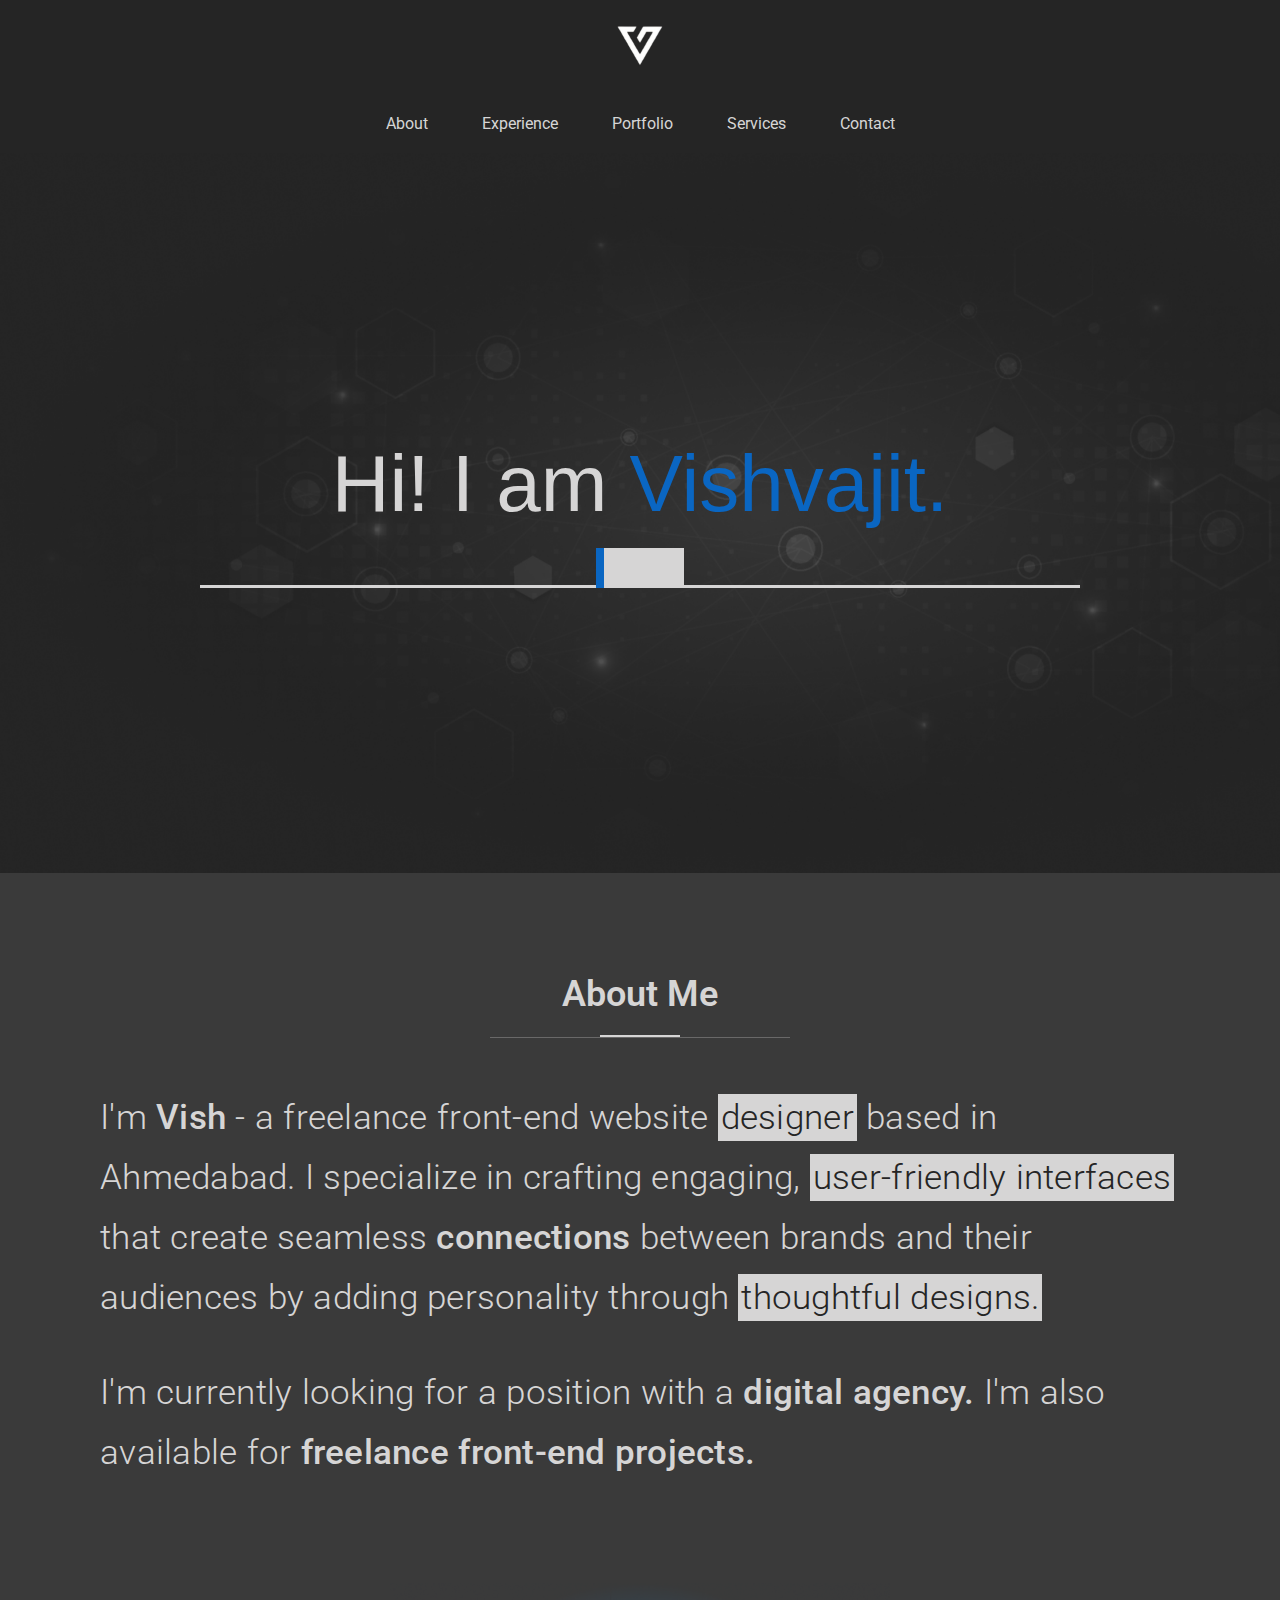
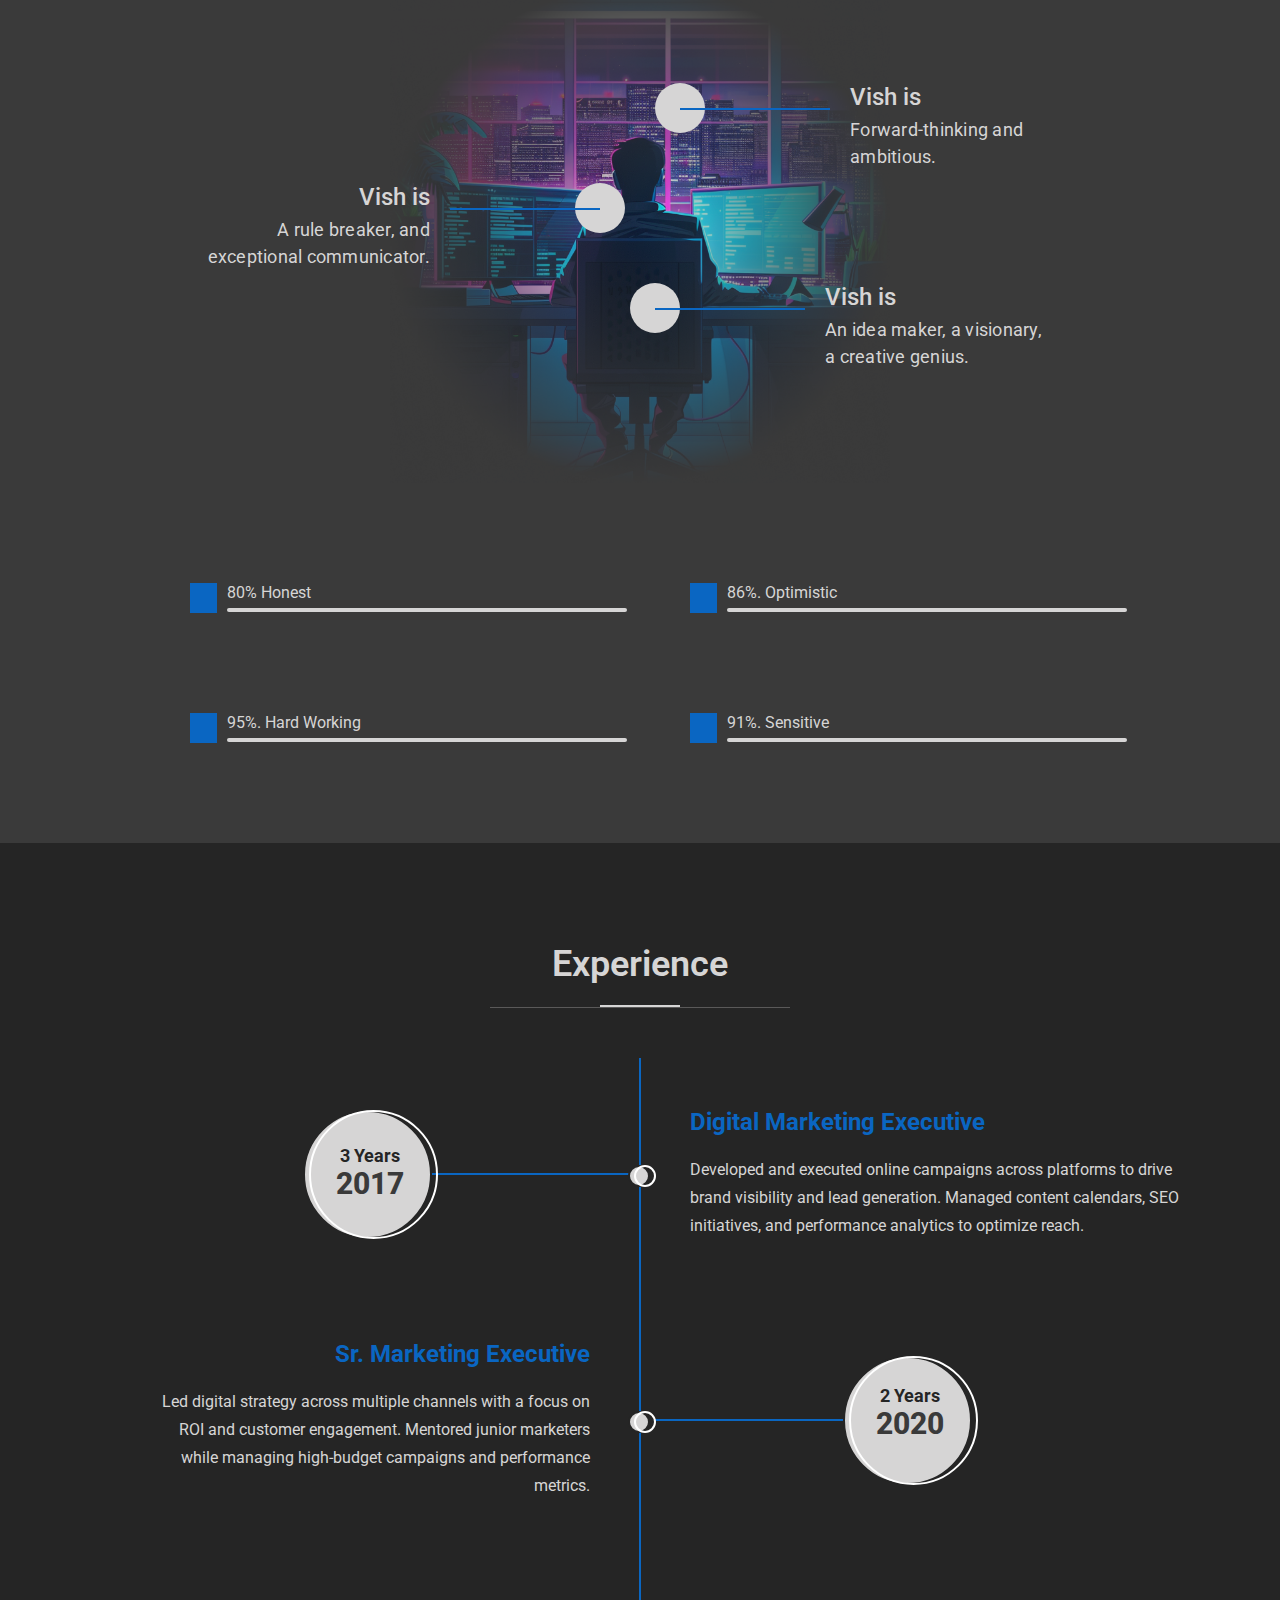
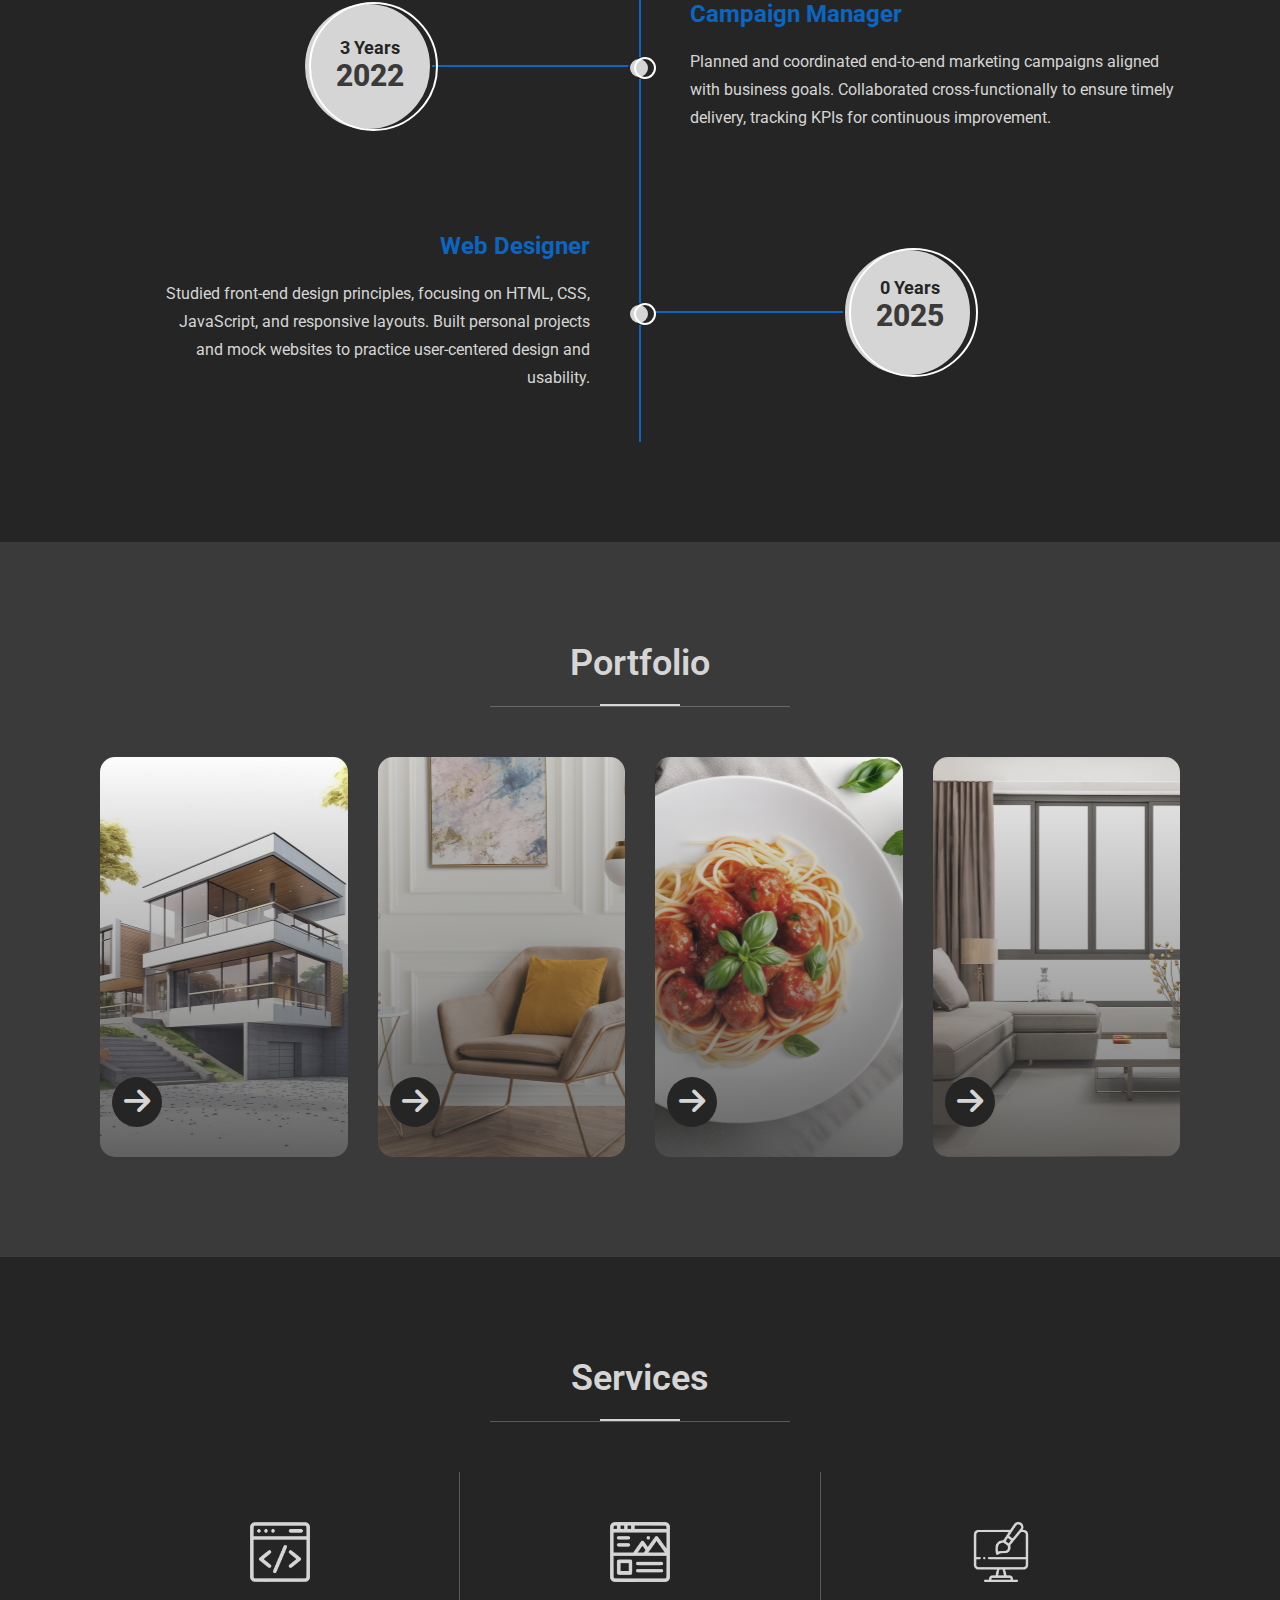
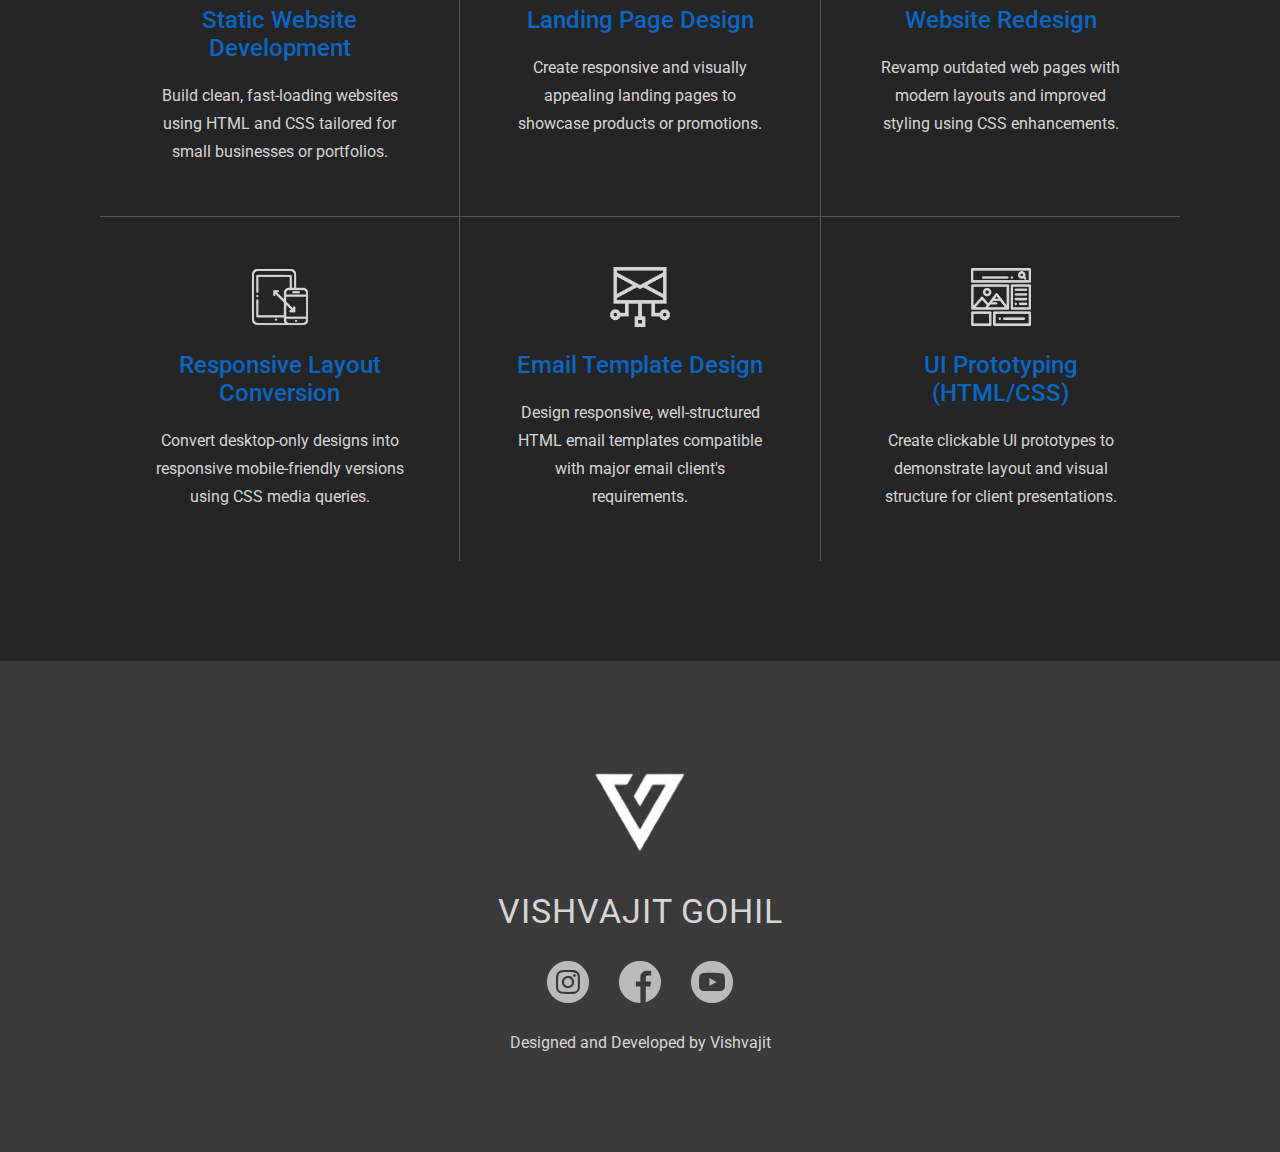
<file: index.html>
<!DOCTYPE html>
<html lang="en">
<head>
    <meta charset="UTF-8">
    <meta name="viewport" content="width=device-width, initial-scale=1.0">
    <title>Portoflio</title>

     <link rel="stylesheet" href="CSS/style.css">

    <link rel="stylesheet" href="CSS/media.css">

    <link rel="stylesheet" href="https://cdnjs.cloudflare.com/ajax/libs/font-awesome/6.7.2/css/all.min.css" integrity="sha512-Evv84Mr4kqVGRNSgIGL/F/aIDqQb7xQ2vcrdIwxfjThSH8CSR7PBEakCr51Ck+w+/U6swU2Im1vVX0SVk9ABhg==" crossorigin="anonymous" referrerpolicy="no-referrer" />

    <link rel="preconnect" href="https://fonts.googleapis.com">
    <link rel="preconnect" href="https://fonts.gstatic.com" crossorigin>
    <link href="https://fonts.googleapis.com/css2?family=Roboto:ital,wght@0,100..900;1,100..900&display=swap" rel="stylesheet">


</head>
<body>
<!-- header section starts here -->
    <div class="header-container">
        <div class="header section">

            <div class="header-col header-logo">
                <img src="/Images/portfolio-logo.png" alt="" height="50px">
            </div>

            <div class="header-col navigation">
                <ul>
                    <li><a href="#about">About</a></li>
                    <li><a href="#experience">Experience</a></li>
                    <li><a href="#portfolio">Portfolio</a></li>
                    <li><a href="#services">Services</a></li>
                    <li><a href="#contact">Contact</a></li>
                </ul>
            </div>
            

        </div>
    </div>
<!-- header section ends here -->
<!-- hero section starts here -->
    <div class="hero-container">
        <div class="hero section">

            <h1>Hi! I am <span>Vishvajit.</span></h1>

               

                <div class="loading">
                    <div class="hero-bar">

                    </div>

                     <div class="hero-title hero-designer"></div>
                    <div class="hero-title hero-visioner"></div>
                    <div class="hero-title hero-creator"></div>

                </div>

                
                   
                
        
        </div>

    </div>
<!-- hero section ends here -->
<!-- about section starts here -->
    <div class="about-container" id="about">

        <div class="about section">

            <div class="title">
                <h3>About Me</h3>
                <div class="underline"></div>
            </div>

            <div class="about-row">

                <div class="about-content">

                    <p class="about-text1"> I'm <span class="bold-text">Vish</span> - a freelance front-end website <span class="text-highlight">designer</span> based in Ahmedabad. I specialize in crafting engaging, <span class="text-highlight">user-friendly interfaces</span> that create seamless <span class="bold-text">connections</span> between brands and their audiences by adding personality through <span class="text-highlight">thoughtful designs.</span></p>
                    <p>I'm currently looking for a position with a <span class="bold-text">digital agency.</span> I'm also available for <span class="bold-text">freelance front-end projects.</span></p>

                </div>


                <div class="about-image">

                    <img src="/Images/about-image.png">

                    <div class="about-image-info info1">

                        <div class="about-image-info-circle">

                        </div>

                        <div class="about-image-characteristic">

                            <h4 class="about-image-title">Vish is</h4>
                            <p class="about-image-description">Forward-thinking and ambitious.</p>

                        </div>

                    </div>

                     <div class="about-image-info info2">

                        <div class="about-image-info-circle">

                        </div>

                        <div class="about-image-characteristic">

                            <h4 class="about-image-title">Vish is</h4>
                            <p class="about-image-description">An idea maker, a visionary, a creative genius.</p>

                        </div>

                    </div>

                    <div class="about-image-info info-before">

                        <div class="about-image-info-circle2">

                        </div>

                        <div class="about-image-characteristic2">

                            <h4 class="about-image-title">Vish is</h4>
                            <p class="about-image-description">A rule breaker, and exceptional communicator.</p>

                        </div>

                    </div>

                </div>


                <div class="about-skills">

                    <div class="about-skills-card">

                        <div class="skill-box"></div>
                        <div class="skill-text skilltext1">80% Honest</div>

                    </div>

                    <div class="about-skills-card">

                        <div class="skill-box"></div>
                        <div class="skill-text skilltext2">86%. Optimistic</div>

                    </div>

                    <div class="about-skills-card">

                        <div class="skill-box"></div>
                        <div class="skill-text skilltext3">95%. Hard Working</div>

                    </div>

                    <div class="about-skills-card">

                        <div class="skill-box"></div>
                        <div class="skill-text skilltext4">91%. Sensitive</div>

                    </div>

                



                </div>

            </div>

        </div>

    </div>
<!-- about section ends here -->
<!-- experience section starts here -->
    <div class="experience-container" id="experience">

        <div class="experience section">

            <div class="title">
                <h3>Experience</h3>
                <div class="underline"></div>
            </div>

            <div class="experience-timeline">

                <div class="timeline">

                    <div class="icon"></div>
                    <div class="date-content">

                        <div class="date-outer">

                            <div class="date">
                                <p>3 Years</p>
                                <h4>2017</h4>
                            </div>

                        </div>
                    </div>
                    <div class="timeline-content">
                        <h4>Digital Marketing Executive</h4>
                        <p>Developed and executed online campaigns across platforms to drive brand visibility and lead generation. Managed content calendars, SEO initiatives, and performance analytics to optimize reach.</p>
                    </div>

                </div>

                <div class="timeline">

                    <div class="icon"></div>
                    <div class="timeline-content">
                        <h4>Sr. Marketing Executive</h4>
                        <p>Led digital strategy across multiple channels with a focus on ROI and customer engagement. Mentored junior marketers while managing high-budget campaigns and performance metrics.</p>
                    </div>
                    <div class="date-content">

                        <div class="date-outer">

                            <div class="date">
                                <p>2 Years</p>
                                <h4>2020</h4>
                            </div>

                        </div>
                    </div>

                </div>

                <div class="timeline">

                    <div class="icon"></div>
                    <div class="date-content">

                        <div class="date-outer">

                            <div class="date">
                                <p>3 Years</p>
                                <h4>2022</h4>
                            </div>

                        </div>
                    </div>
                    <div class="timeline-content">
                        <h4>Campaign Manager</h4>
                        <p>Planned and coordinated end-to-end marketing campaigns aligned with business goals. Collaborated cross-functionally to ensure timely delivery, tracking KPIs for continuous improvement.</p>
                    </div>

                </div>

                <div class="timeline">

                    <div class="icon"></div>
                    <div class="timeline-content">
                        <h4>Web Designer</h4>
                        <p>Studied front-end design principles, focusing on HTML, CSS, JavaScript, and responsive layouts. Built personal projects and mock websites to practice user-centered design and usability.</p>
                    </div>
                    <div class="date-content">

                        <div class="date-outer">

                            <div class="date">
                                <p>0 Years</p>
                                <h4>2025</h4>
                            </div>

                        </div>
                    </div>

                </div>

            </div>


        </div>


    </div>
<!-- experience section ends here -->
<!-- portfolio section starts here -->
    <div class="portfolio-container" id="portfolio">

        <div class="portfolio section">

            <div class="title">
                    <h3>Portfolio</h3>
                    <div class="underline"></div>
                </div>

            <div class="portfolio-row">

                <div class="portfolio-card portfolio1">

                     <a href="https://figma-pied-theta.vercel.app/" class="portfolio-cta">
                            <i class="fa-solid fa-arrow-right"></i>
                    </a>

                    <a href="https://figma-pied-theta.vercel.app/" target="_blank" class="portfolio-button">Figma</a>

                    <div class="overlay"></div>

                </div>

                <div class="portfolio-card portfolio2">

                     <a href="https://flex-tau-nine.vercel.app/" class="portfolio-cta">
                            <i class="fa-solid fa-arrow-right"></i>
                    </a>

                    <a href="https://flex-tau-nine.vercel.app/" target="_blank"  class="portfolio-button">Flex</a>

                    <div class="overlay"></div>
                        

                </div>

                <div class="portfolio-card portfolio3">

                     <a href="https://photoshop-xi.vercel.app/" class="portfolio-cta">
                            <i class="fa-solid fa-arrow-right"></i>
                    </a>

                    <a href="https://photoshop-xi.vercel.app/" target="_blank"  class="portfolio-button">PSD</a>

                    <div class="overlay"></div>

                </div>

                <div class="portfolio-card portfolio4">

                    <a href="https://grid-xi-one.vercel.app/" class="portfolio-cta">
                            <i class="fa-solid fa-arrow-right"></i>
                    </a>

                    <a href="https://grid-xi-one.vercel.app/" target="_blank"  class="portfolio-button">Grid</a>

                    <div class="overlay"></div>

                </div>
            </div>
        


        </div>

    </div>
<!-- portfolio section ends here -->
<!-- services section starts here -->
    <div class="services-container" id="services">

        <div class="services section">

            <div class="title">
                <h3>Services</h3>
                <div class="underline"></div>
            </div>

            <div class="services-row">

                <div class="service-col servicecard1">

                    <img src="/Images/Static Website Development.png" alt="">
                    <h3 class="service-title">Static Website Development</h3>
                    <p class="service-description">Build clean, fast-loading websites using HTML and CSS tailored for small businesses or portfolios.</p> 
                    
                </div>

                <div class="service-col servicecard2">

                    <img src="/Images/Landing Page Design.png" alt="">
                    <h3 class="service-title"> Landing Page Design</h3>
                    <p class="service-description">Create responsive and visually appealing landing pages to showcase products or promotions.</p> 

                </div>

                <div class="service-col servicecard3">

                    <img src="/Images/Website Redesign.png" alt="">
                    <h3 class="service-title">Website Redesign</h3>
                    <p class="service-description">Revamp outdated web pages with modern layouts and improved styling using CSS enhancements.</p> 

                </div>

                <div class="service-col servicecard4">

                    <img src="/Images/Responsive Layout Conversion.png" alt="">
                    <h3 class="service-title">Responsive Layout Conversion</h3>
                    <p class="service-description">Convert desktop-only designs into responsive mobile-friendly versions using CSS media queries.</p> 

                </div>

                <div class="service-col servicecard5">

                    <img src="/Images/Email Template Design.png" alt="">
                    <h3 class="service-title">Email Template Design</h3>
                    <p class="service-description">Design responsive, well-structured HTML email templates compatible with major email client's requirements.</p> 

                </div>

                <div class="service-col servicecard6">
                    
                    <img src="/Images/UI Prototyping.png" alt="">
                    <h3 class="service-title">UI Prototyping (HTML/CSS)</h3>
                    <p class="service-description">Create clickable UI prototypes to demonstrate layout and visual structure for client presentations.</p> 

                </div>

            </div>

        </div>

    </div>
<!-- services section ends here -->
<!-- footer section starts here -->
    <div class="footer-container">


        <div class="footer section">

            <img src="/Images/portfolio-logo.png" alt="" width="100px">

            <h4>Vishvajit Gohil</h4>

            <div class="socials">
                <img src="/Images/instagram.svg" alt="">
                <img src="/Images/facebook.svg" alt="">
                <img src="/Images/youtube.svg" alt="">
            </div>

            <p>Designed and Developed by Vishvajit</p>

        </div>

    </div>
<!-- footer section ends here -->  
</body>
</html>
</file>
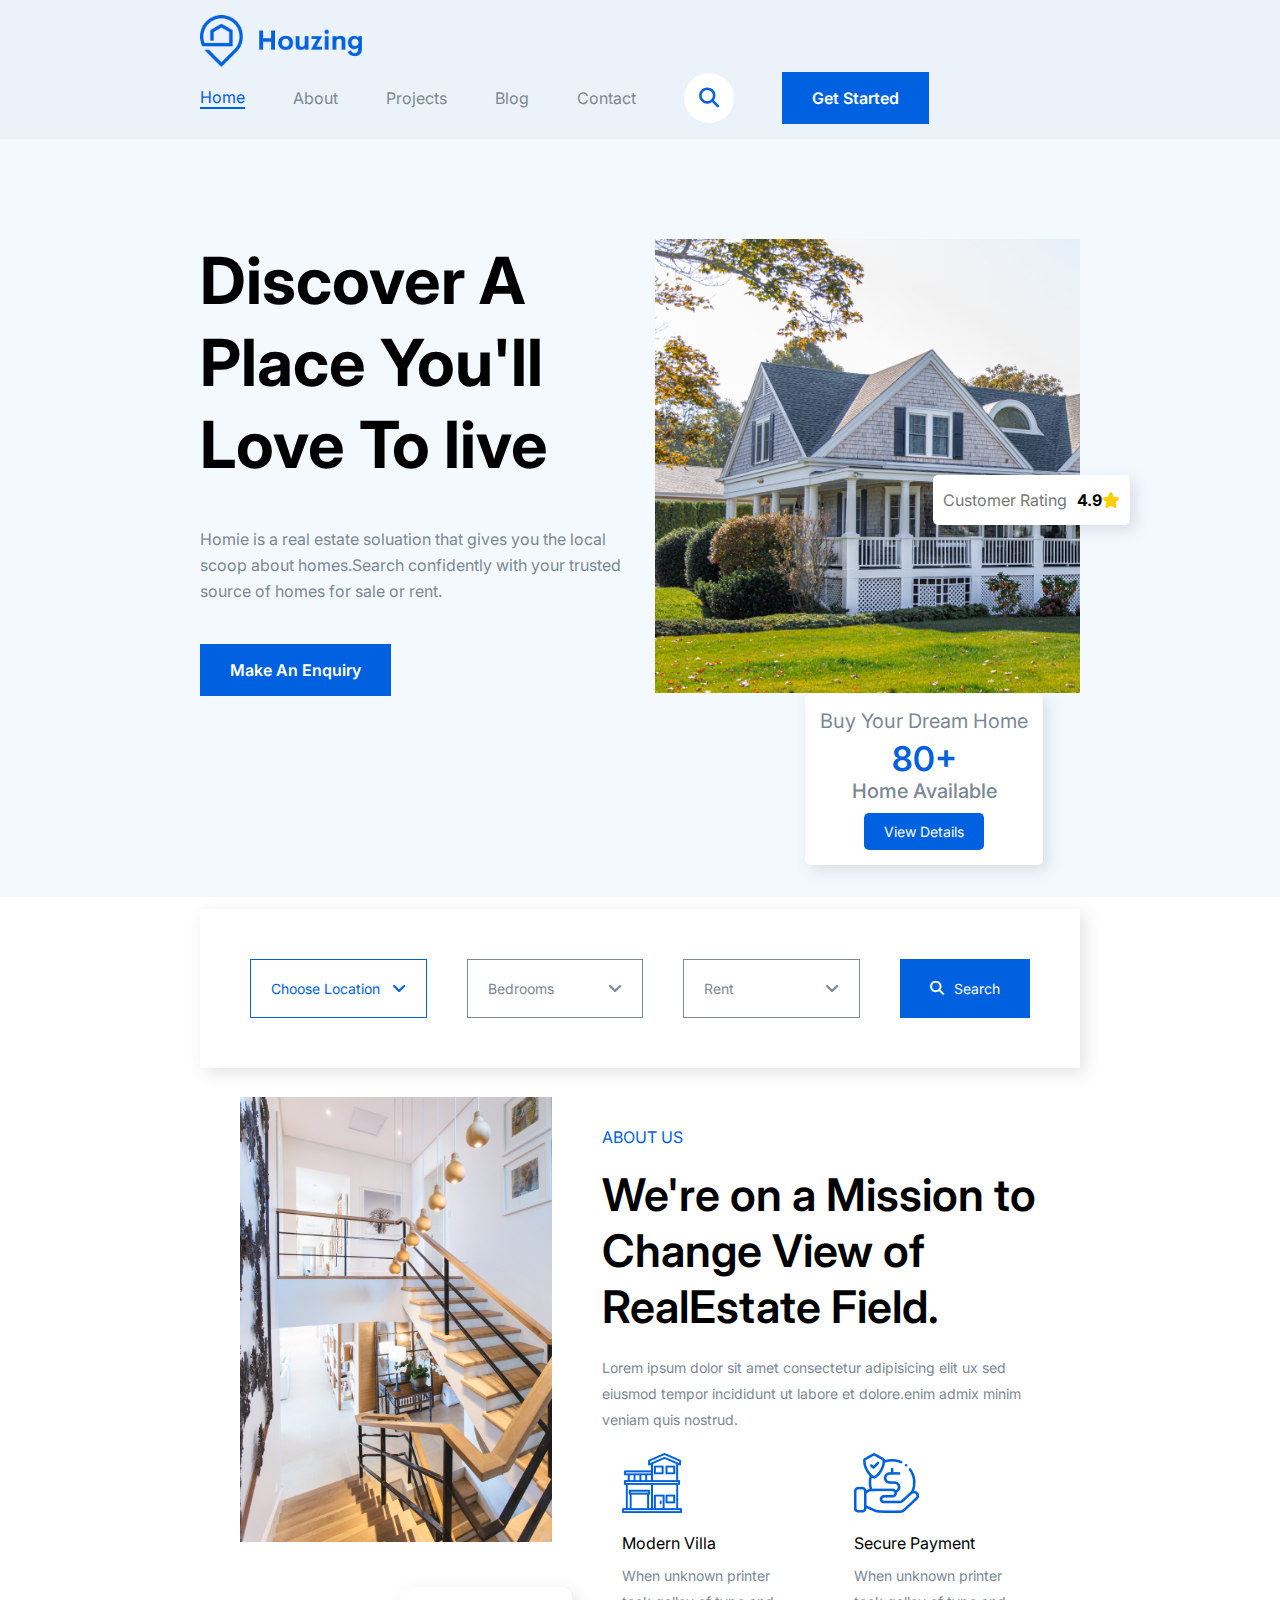
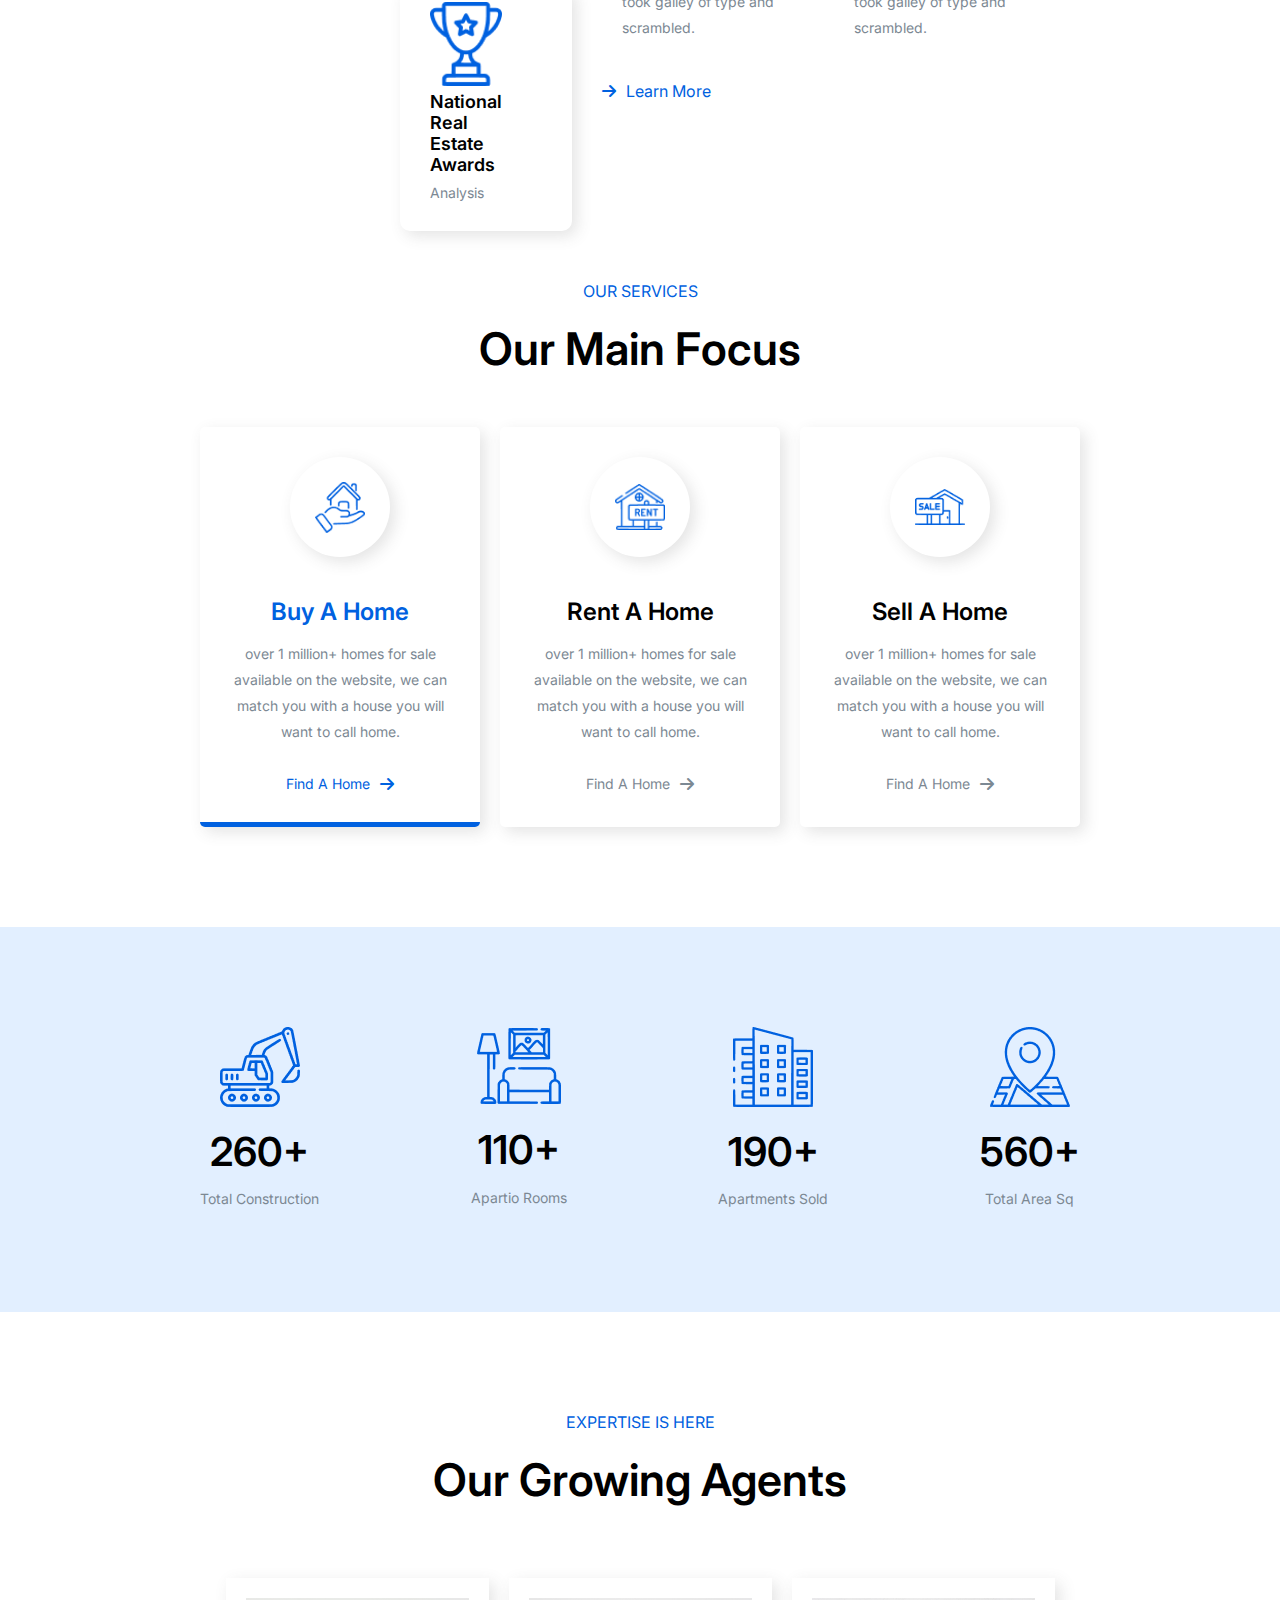
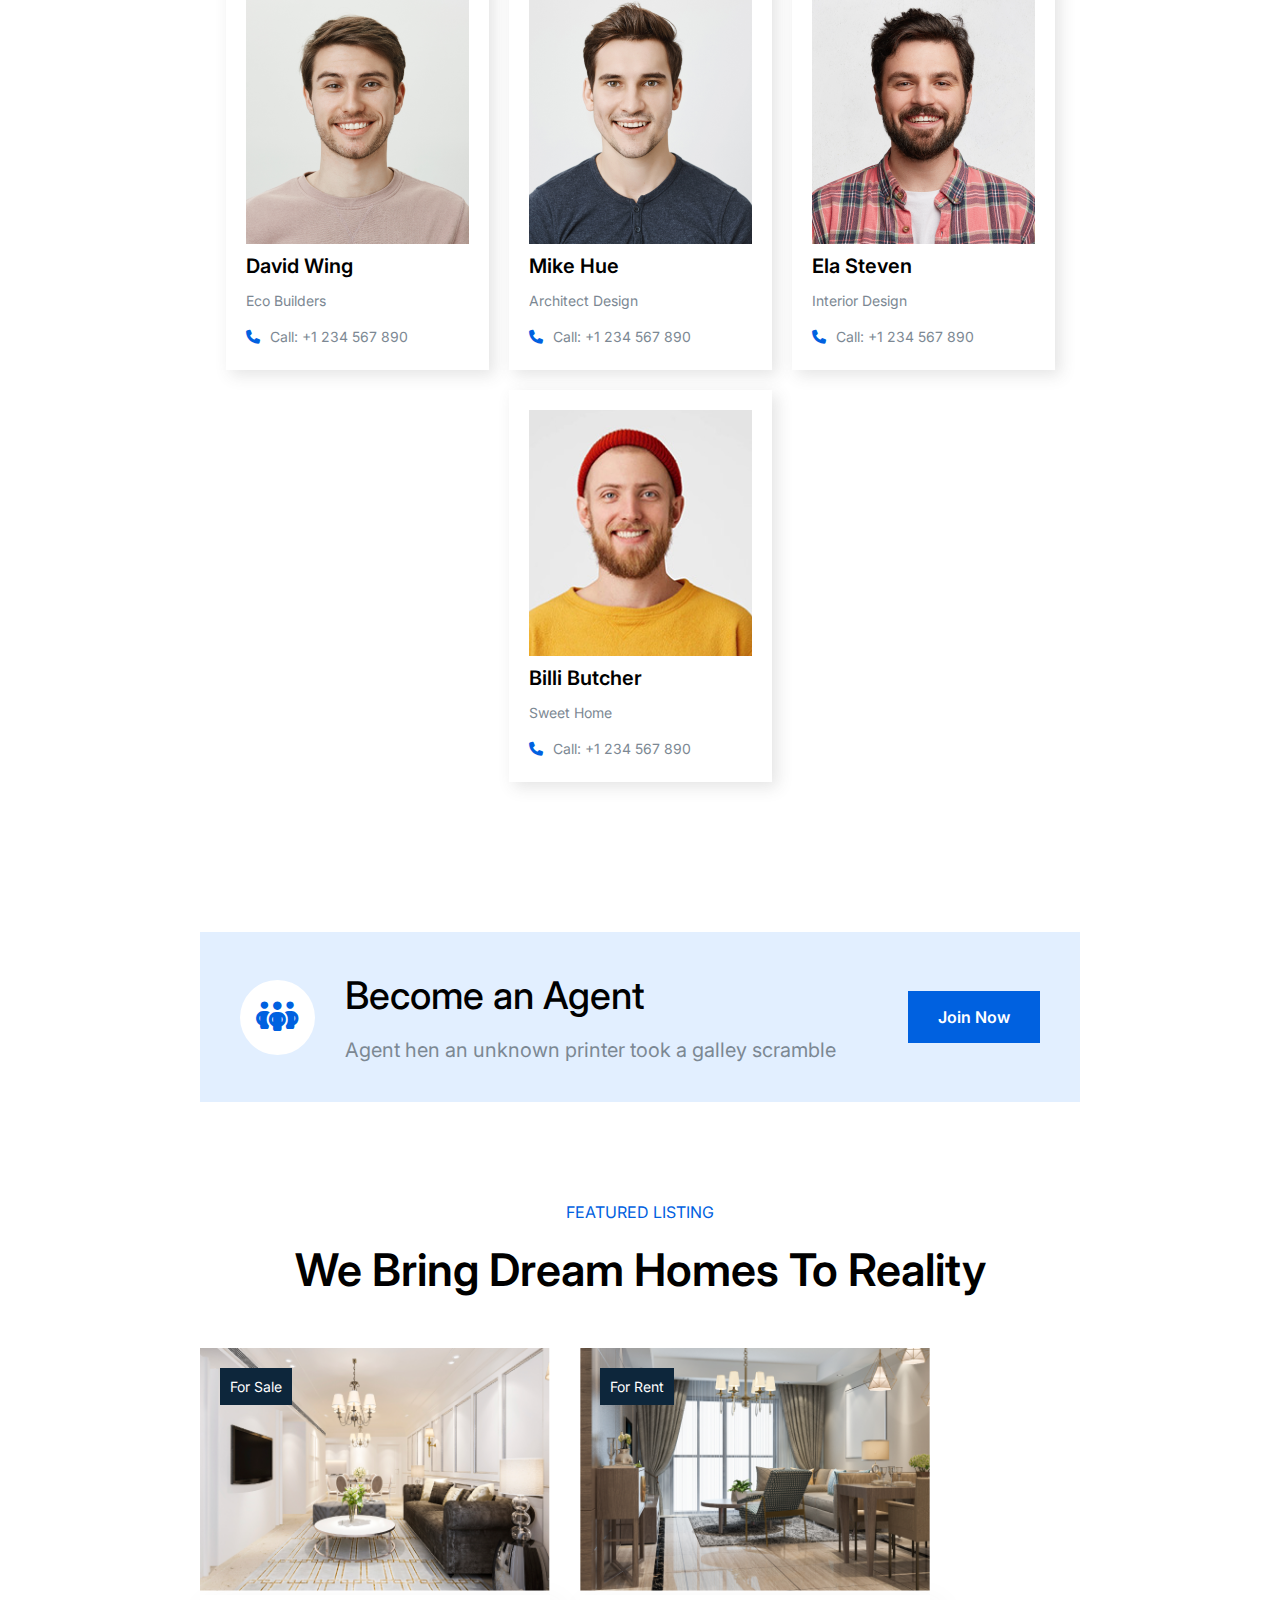
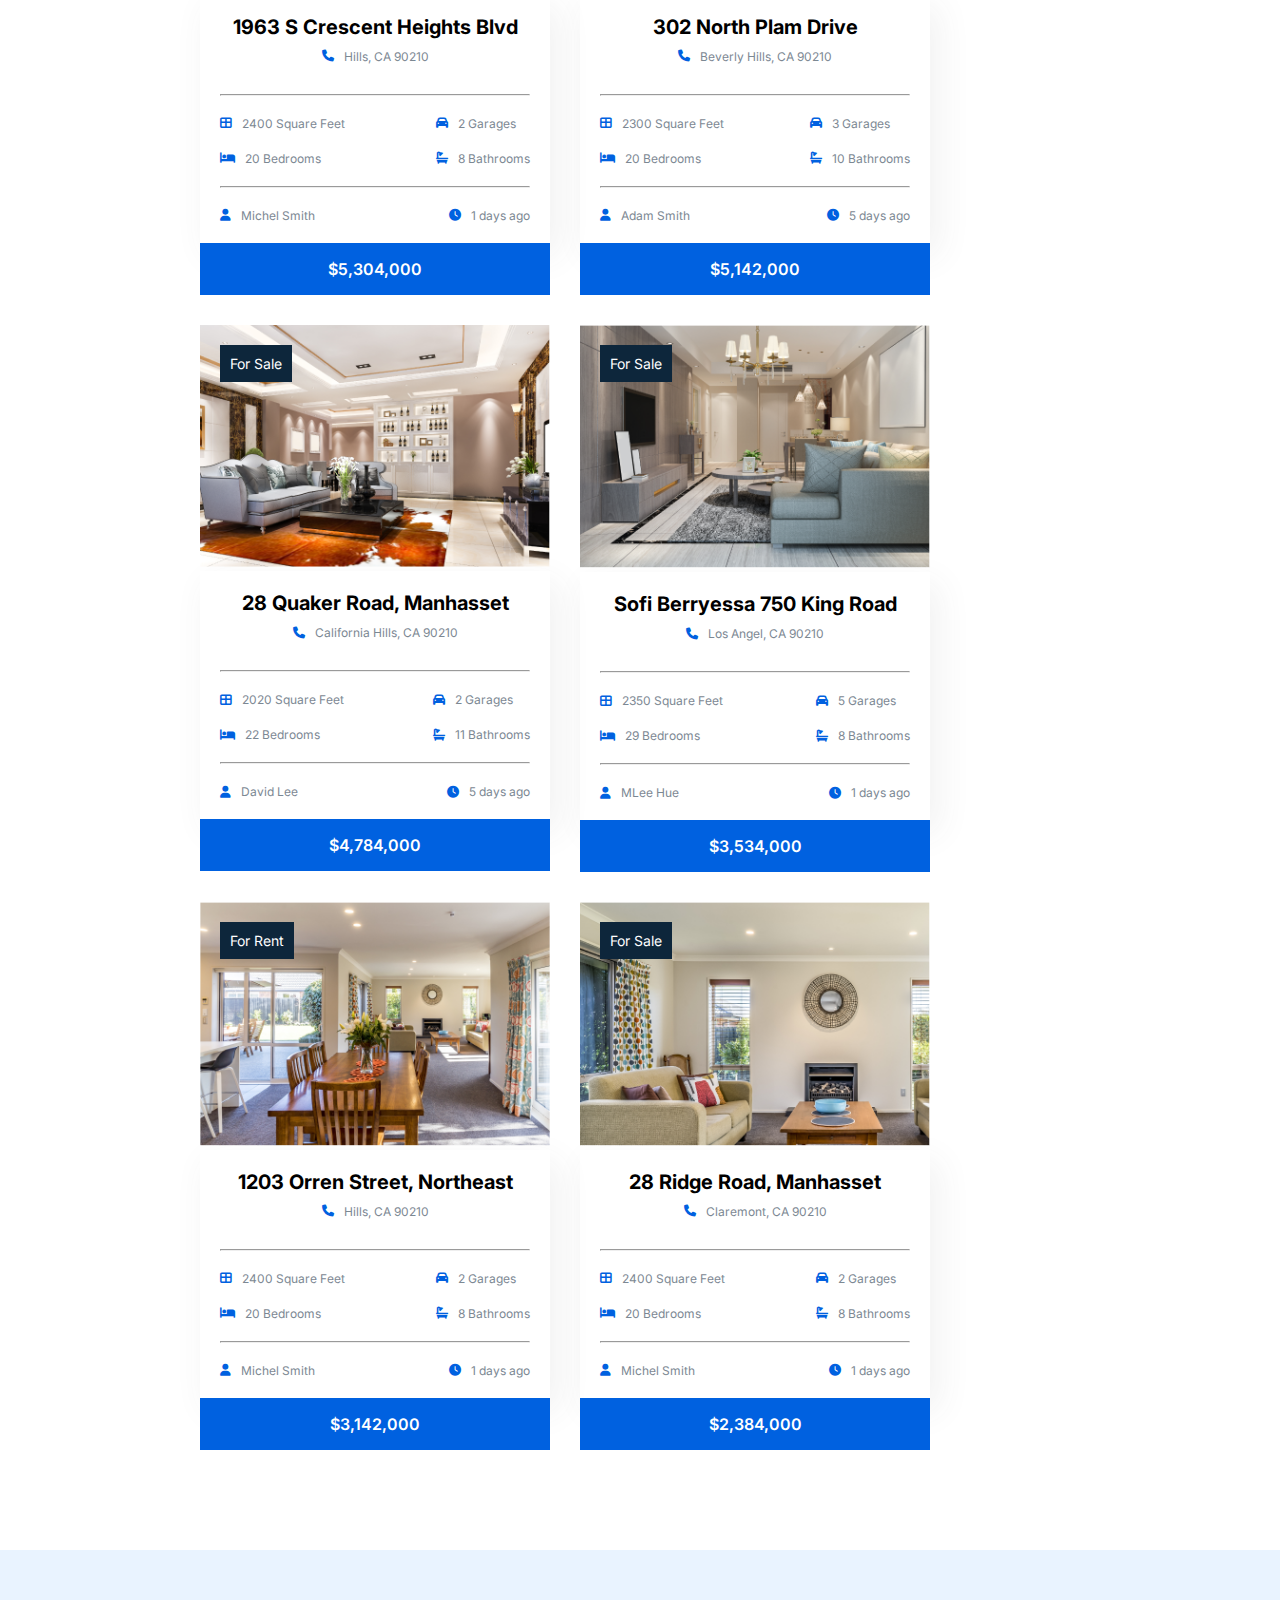
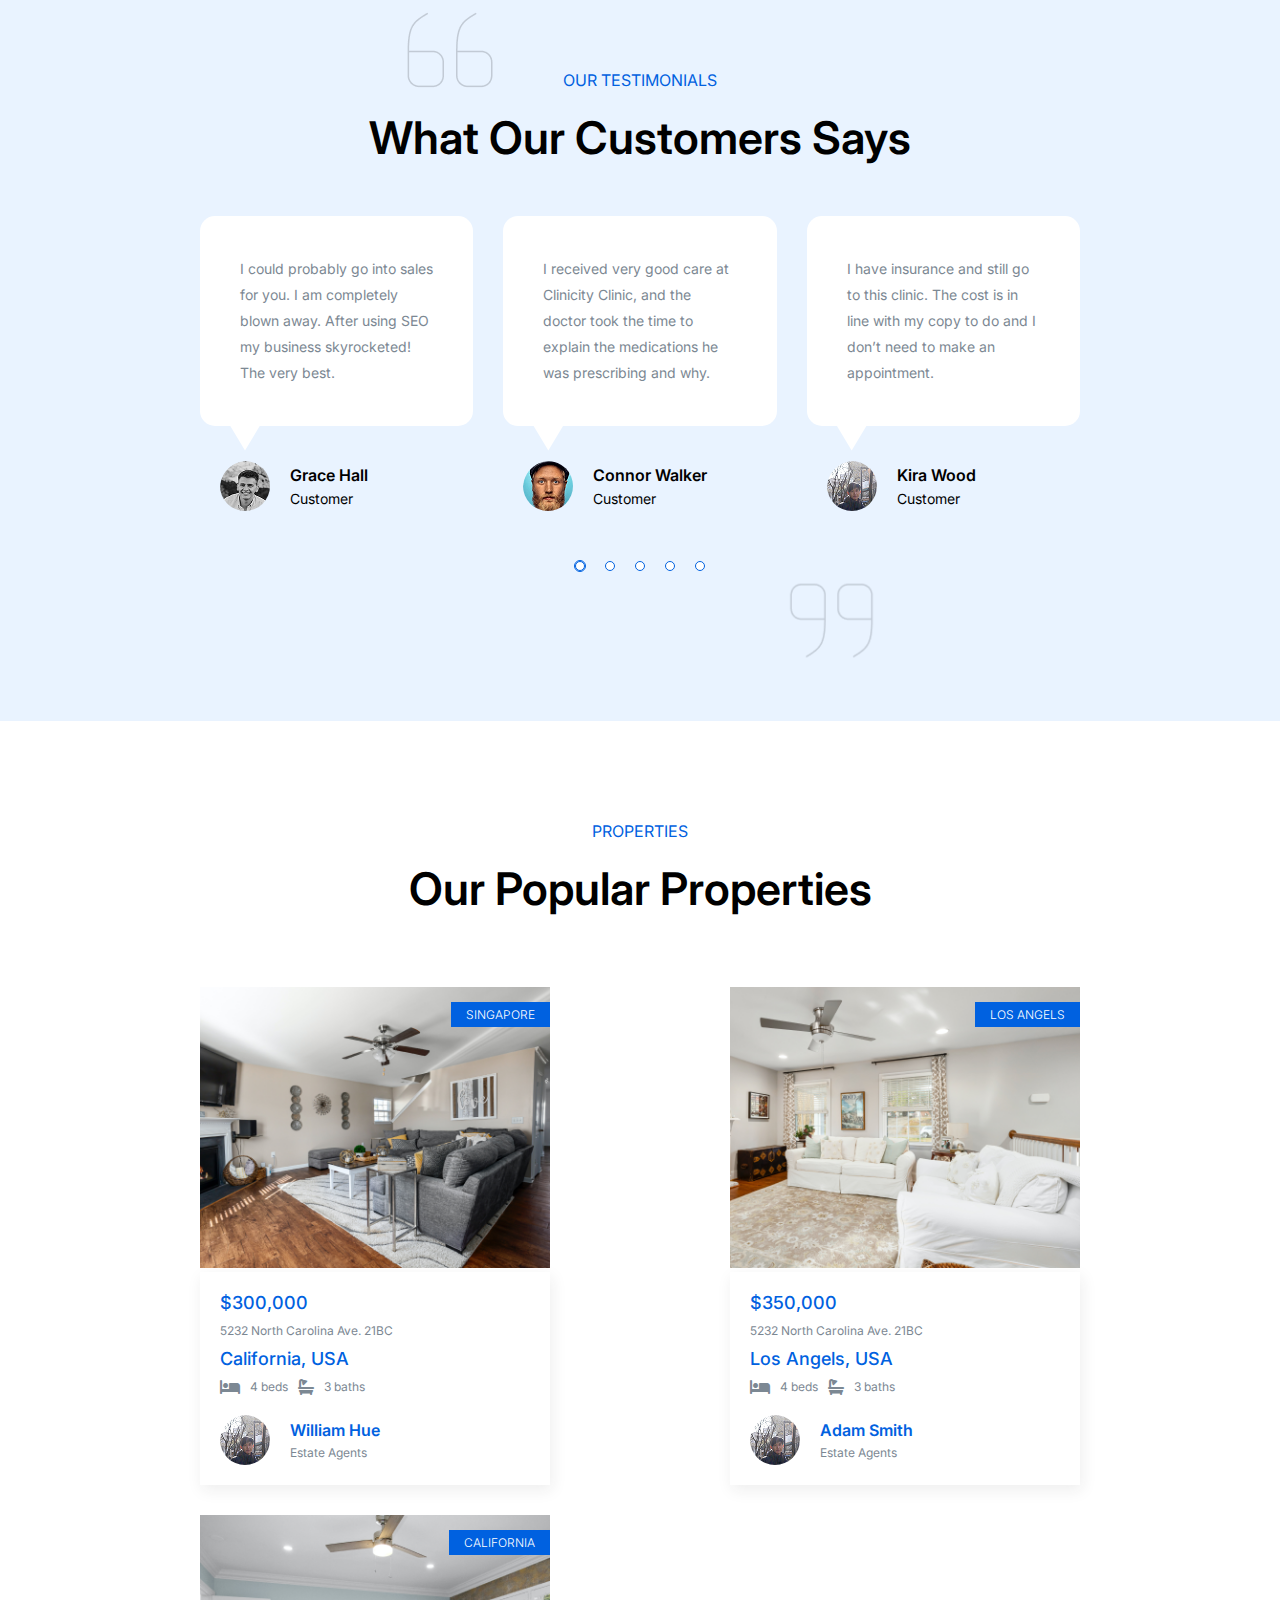
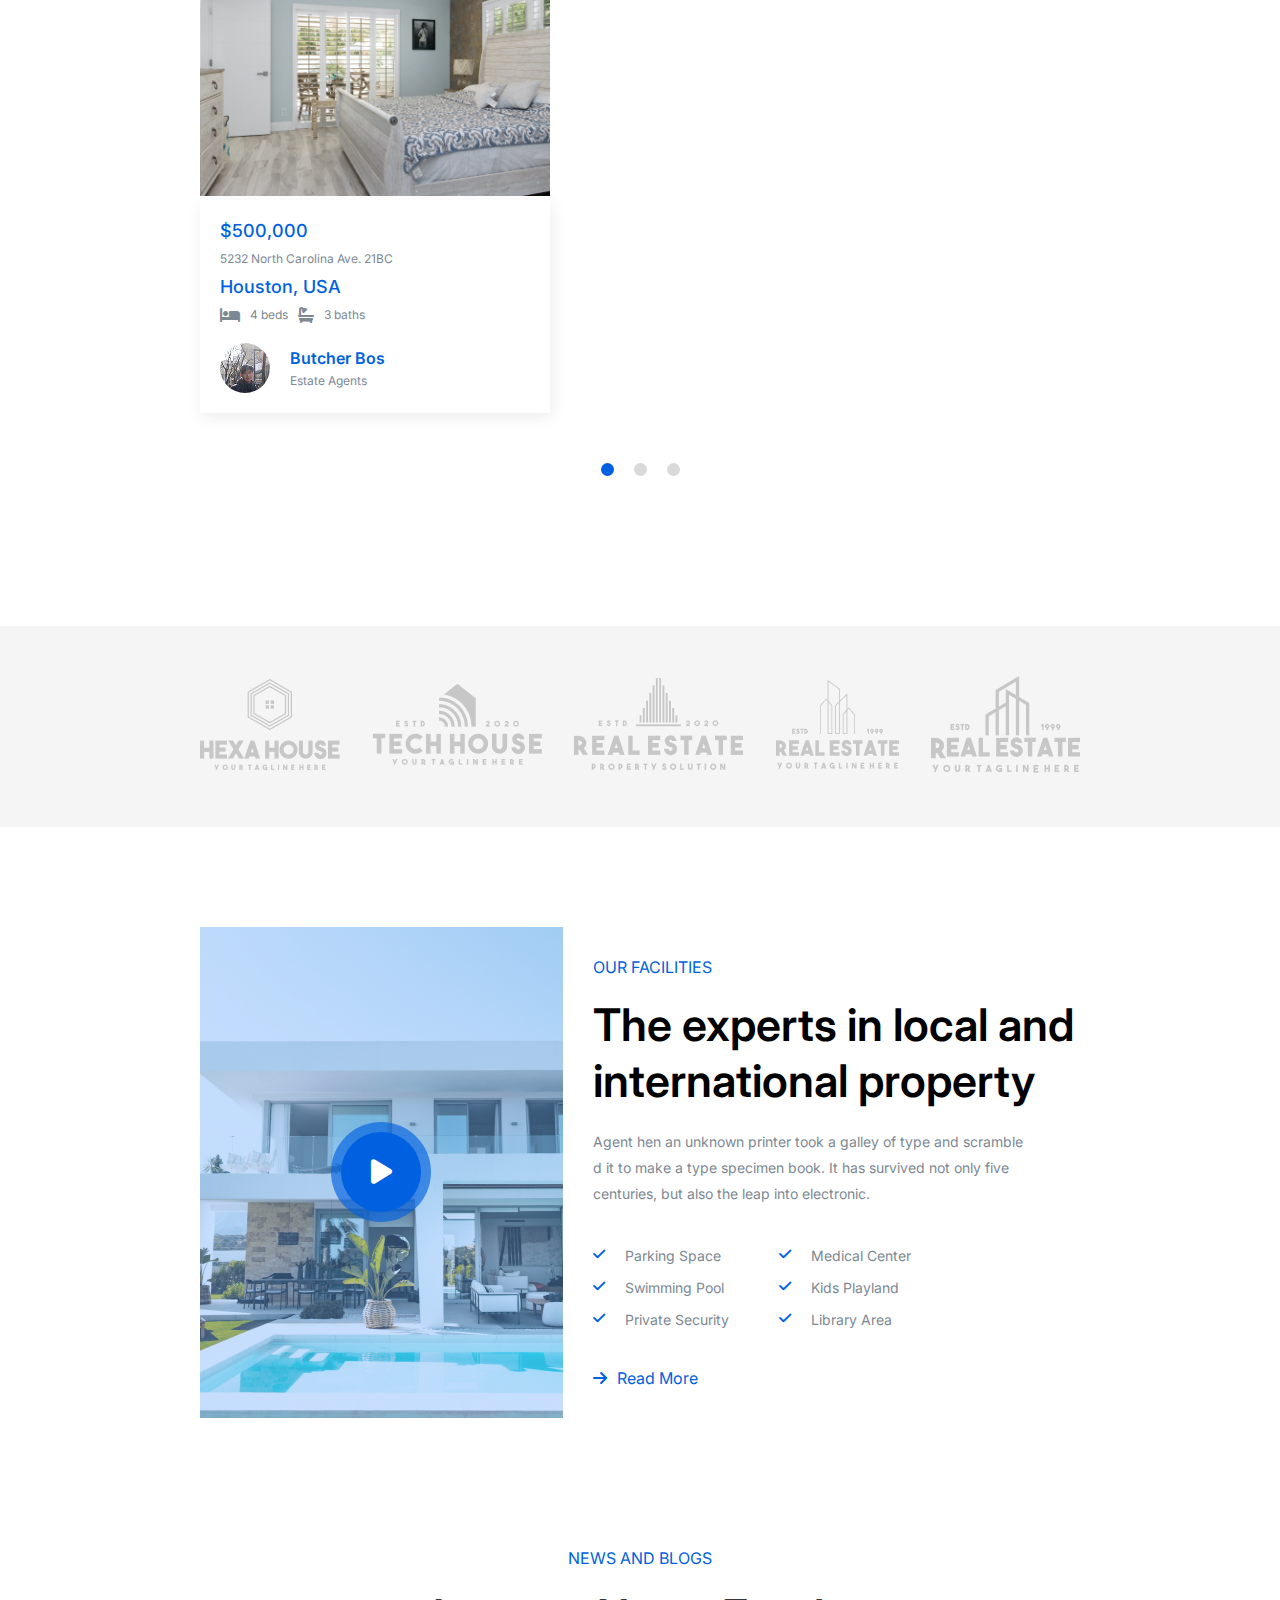
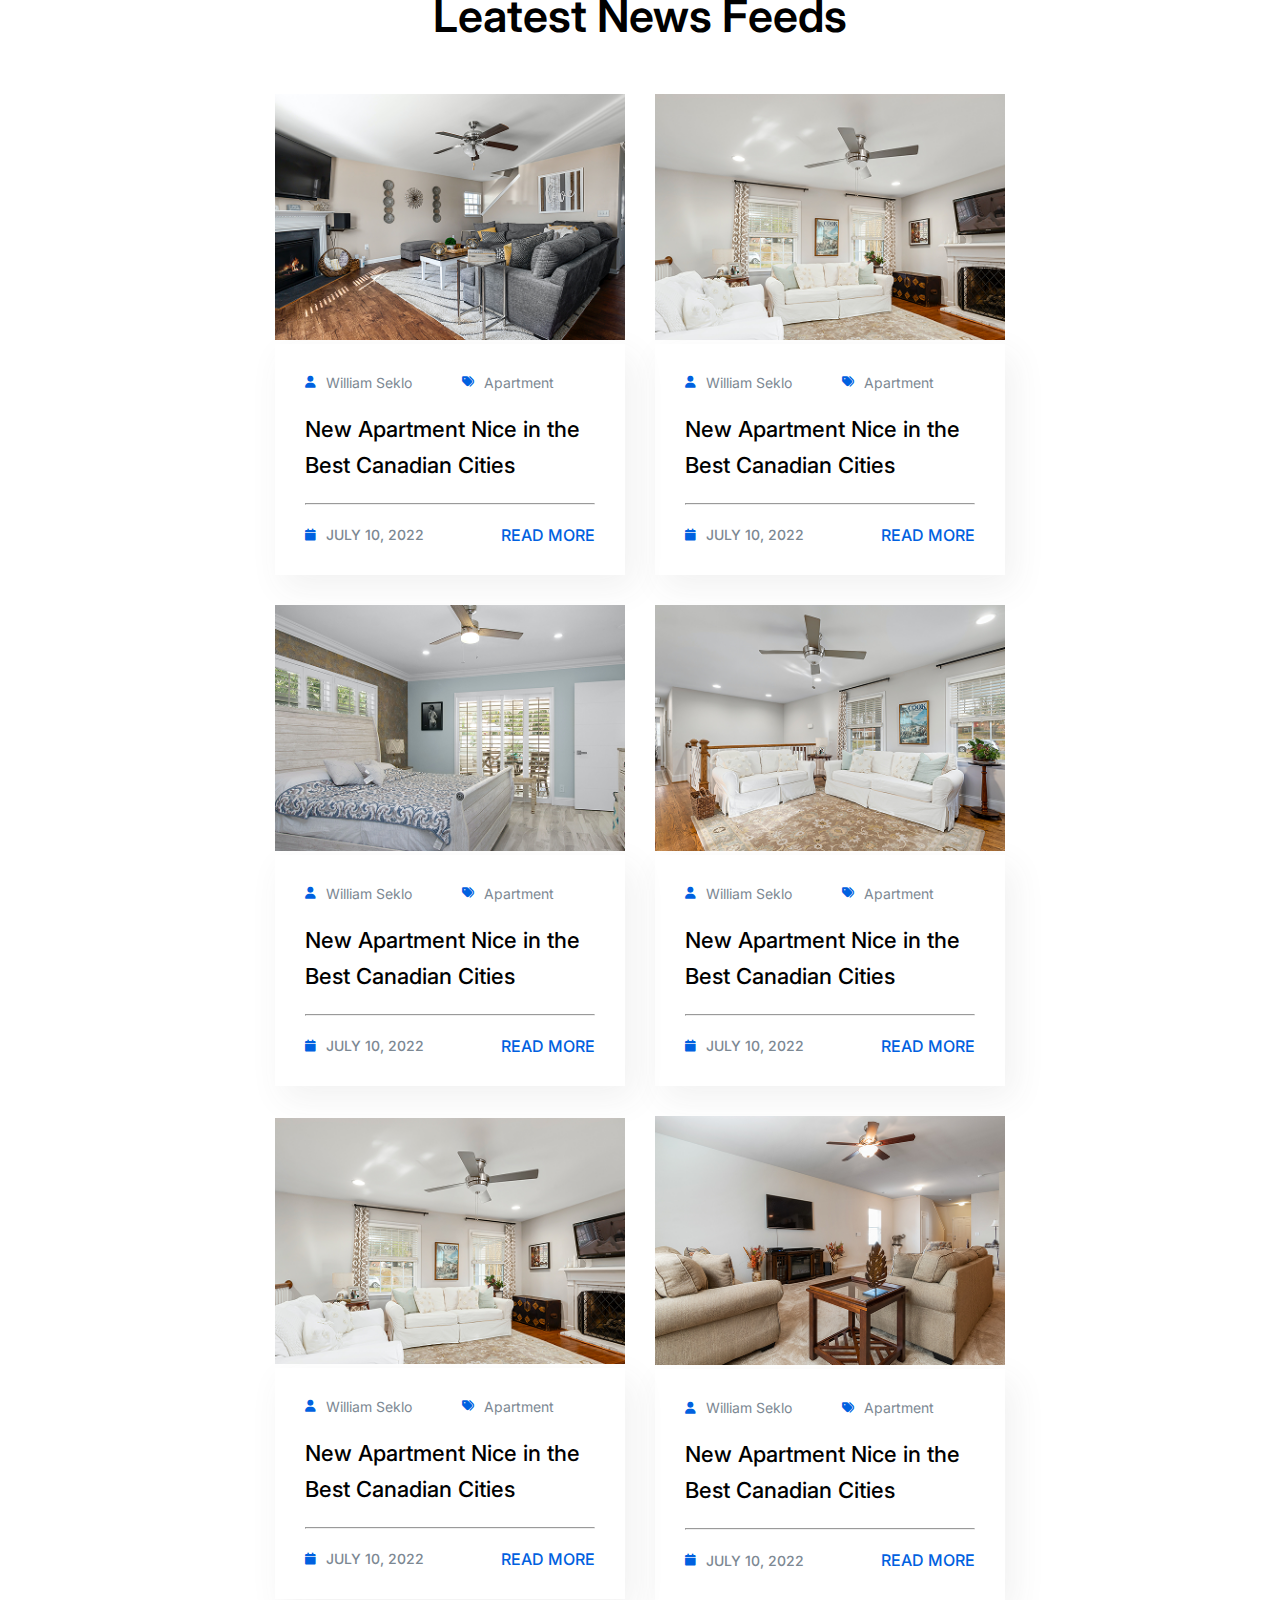
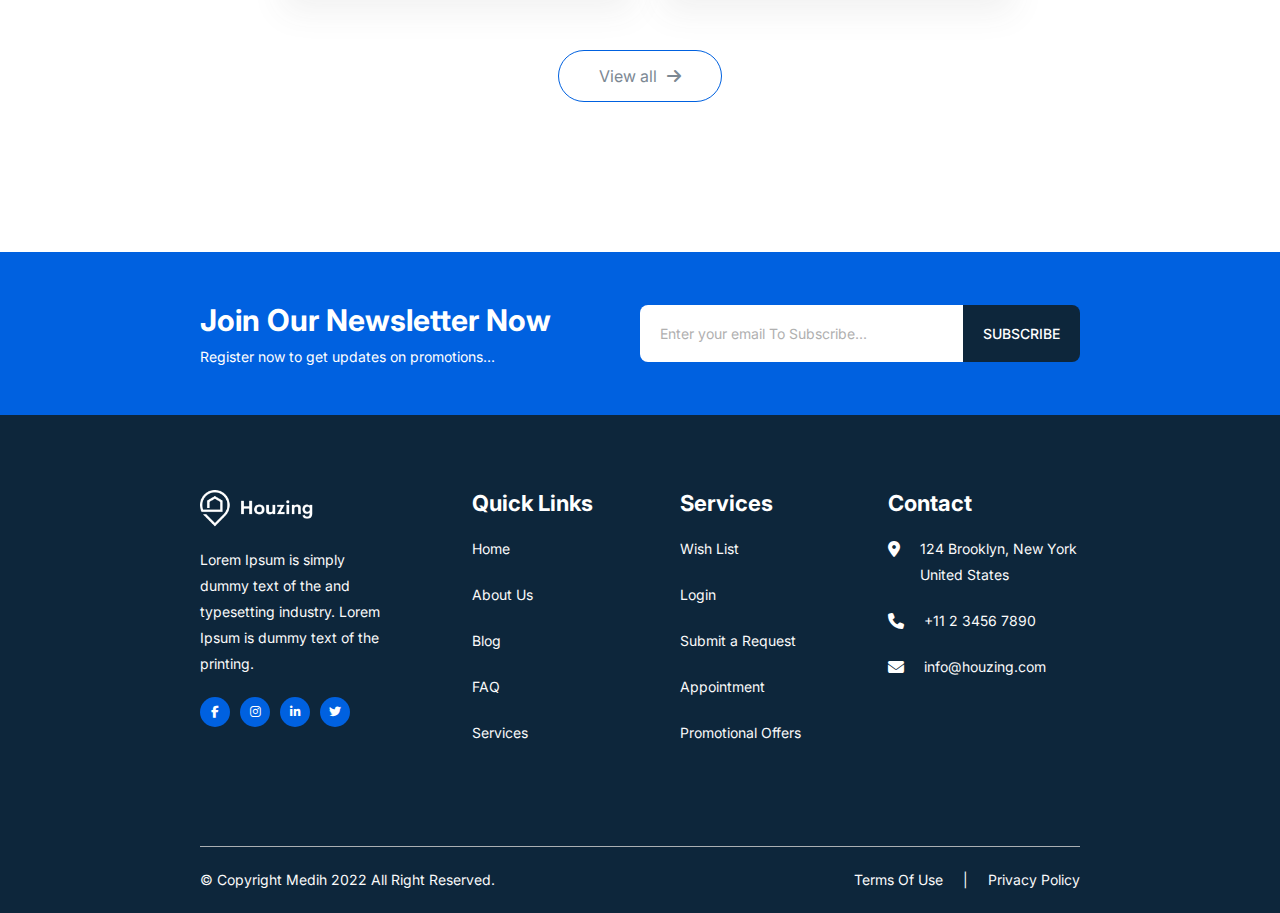
<file: Figma/index.html>
<!DOCTYPE html>
<html lang="en">
<head>
    <meta charset="UTF-8">
    <meta name="viewport" content="width=device-width, initial-scale=1.0">
    <title>Figma</title>

    <link rel="stylesheet" href="CSS/style.css">

    <link rel="stylesheet" href="CSS/media.css">

    <link rel="stylesheet" href="https://cdnjs.cloudflare.com/ajax/libs/font-awesome/6.7.2/css/all.min.css" integrity="sha512-Evv84Mr4kqVGRNSgIGL/F/aIDqQb7xQ2vcrdIwxfjThSH8CSR7PBEakCr51Ck+w+/U6swU2Im1vVX0SVk9ABhg==" crossorigin="anonymous" referrerpolicy="no-referrer" />

    <link rel="preconnect" href="https://fonts.googleapis.com">
    <link rel="preconnect" href="https://fonts.gstatic.com" crossorigin>
    <link href="https://fonts.googleapis.com/css2?family=Inter:ital,opsz,wght@0,14..32,100..900;1,14..32,100..900&display=swap" rel="stylesheet">
     
</head>
<body>

<!-- Header Section Starts Here -->
    <div class="header-section">
        
        <div class="header container">

            <div class="header-row">

                <div class="logo">

                    <img src="Images/logo-blue1.png">

                </div>

                <div class="menu">
                    
                    <a href="" class="home">Home
                        <div></div>
                    </a>
                    <a href="">About</a>
                    <a href="">Projects</a>
                    <a href="">Blog</a>
                    <a href="">Contact</a>
                    <div class="search-icon">
                        <i class="fa-solid fa-magnifying-glass"></i>
                    </div>
                    <button class="button header-cta">Get Started</button>

                </div>

                <div class="mobile-navigation">
                    <i class="fa-solid fa-bars"></i>
                </div>

            </div>

        </div>

    </div>
<!-- Header Section ends Here -->
<!-- Banner Section Starts Here -->
    <div class="banner-section">

        <div class="banner container">

            <div class="banner-content col">

                <div>

                    <h1>Discover A Place You'll Love To live</h1>
                    <p>Homie is a real estate soluation that gives you the local scoop about homes.Search confidently with your trusted source of homes for sale or rent.</p>
                    <button class="button banner-cta">Make An Enquiry</button>

                </div>

            </div>

            <div class="banner-image col">

                    <img src="Images/Your Images Here.png" alt="">

            <div class="rating">

                    <p>Customer Rating</p>
                    <span>4.9</span>
                    <i class="fa-solid fa-star"></i>

            </div>

            <div class="offer">

                <p class="p1">Buy Your Dream Home</p>
                <span>80+</span>
                <p class="p2">Home Available</p>
                <button>View Details</button>            
            </div>

            </div>

        

            <div class="banner-form">

                <div class="col location">
                    
                    <p class="formbox">Choose Location</p>
                    <i class="fa-solid fa-angle-down"></i>

                </div>
                <div class="col bedrooms">

                    <p class="formbox">Bedrooms</p>
                    <i class="fa-solid fa-angle-down"></i>
                    
                </div>
                <div class="col rent">

                    <p class="formbox">Rent</p>
                    <i class="fa-solid fa-angle-down"></i>
                    
                </div>
                <button><i class="fa-solid fa-magnifying-glass"></i>Search
                </button>

            </div>


        </div>


    </div>
<!-- Banner Section ends Here --> 
<!-- about Section Starts Here -->   
    <div class="about container">
        <div class="about-img">

            <img src="Images/Your Images Here2.png">

            <div class="award">
            <img src="Images/trophy.png">
            <span>National<br>
                Real Estate<br>
                Awards</span>
            <p>Analysis</p>
        </div>

        </div>

        <div class="about-content">
            <div>

                <p class="subtitle">About us</p>
                <h2 class="about-title">We're on a Mission to Change
                    View of RealEstate Field.</h2>
                <p class="about-description">Lorem ipsum dolor sit amet consectetur adipisicing elit ux sed eiusmod tempor
                    incididunt ut labore et dolore.enim admix minim veniam quis nostrud.</p>
                <div class="about-iconbox">
                    <div>
                            <img src="Images/house 1 (Traced).png">
                            <span>Modern Villa</span>
                            <p>When unknown printer took galley
                                of type and scrambled.</p>
                    </div>

                    <div>
                        <img src="Images/money 1 (Traced).png">
                        <span>Secure Payment</span>
                        <p>When unknown printer took galley
                            of type and scrambled.</p>
                    </div>


                </div>

                <div class="learnmore">

                    <i class="fa-solid fa-arrow-right"></i>
                    <span>Learn More</span>

                </div>

             </div>

        </div>

        

    </div>
<!-- about Section ends Here -->
<!-- services Section Starts Here -->
    <div class="services container">

        <p class="subtitle">Our services</p>
        <h2 class="title">Our Main Focus</h2>

        <div class="services-row">

            <div class="services-col buy">

                <div>
                    <div class="iconbg"><img src="Images/buy-home 1 (Traced).png"></div>
                    <span class="services-col-title buyahome">Buy A Home</span>
                    <p>over 1 million+ homes for sale available on the
                        website, we can match you with a house you will
                        want to call home.</p>

                    <div class="findahome1">

                        <span class="findahome-text">Find A Home</span>
                        <i class="fa-solid fa-arrow-right"></i>
                            
                    </div>

                </div>

            </div>
            <div class="services-col sell">

                <div>
                    <div class="iconbg"><img src="Images/house (2) 1 (Traced).png"></div>
                    <span class="services-col-title">Rent A Home</span>
                    <p>over 1 million+ homes for sale available on the
                        website, we can match you with a house you will
                        want to call home.</p>

                    <div class="findahome2">

                        <span class="findahome-text">Find A Home</span>
                        <i class="fa-solid fa-arrow-right"></i>
                            
                    </div>

                </div>

            </div>
            <div class="services-col rent">

                <div>
                    <div class="iconbg"><img src="Images/sale 1 (Traced).png"></div>
                    <span class="services-col-title">Sell A Home</span>
                    <p>over 1 million+ homes for sale available on the
                        website, we can match you with a house you will
                        want to call home.</p>

                    <div class="findahome3">

                        <span class="findahome-text">Find A Home</span>
                        <i class="fa-solid fa-arrow-right"></i>
                            
                    </div>

                </div>

            </div>

        </div>

    </div>
<!-- services Section ends Here -->
<!-- usps Section Starts Here -->
    <div class="usp-section">
        <div class="usps container">

                <div>
                        <img src="Images/excavator (Traced).png">
                        <span>260+</span>
                        <p>Total Construction</p>
                </div>

                <div>
                    <img src="Images/interior-design (Traced).png">
                    <span>110+</span>
                    <p>Apartio Rooms</p>
                    </div>

                <div>
                    <img src="Images/office (Traced).png">
                    <span>190+</span>
                    <p>Apartments Sold</p>
                </div>

                <div>
                    <img src="Images/map (Traced).png">
                    <span>560+</span>
                    <p>Total Area Sq</p>
                </div>



            </div>
    </div>
<!-- usps Section ends Here -->
<!-- expertise Section Starts Here -->
    <div class="expertise container">

        <p class="subtitle">EXPERTISE IS HERE</p>
        <h2 class="title">Our Growing Agents</h2>

        <div class="agents">

            <div>

                <img src="Images/Mask group.png" alt="">
                <h4>David Wing</h4>
                <p>Eco Builders</p>
                <span class="phone"><i class="fa-solid fa-phone"></i>Call: +1 234 567 890</span>

            </div>
            <div>

                <img src="Images/Mask group (1).png" alt="">
                <h4>Mike Hue</h4>
                <p>Architect Design</p>
                <span class="phone"><i class="fa-solid fa-phone"></i>Call: +1 234 567 890</span>

            </div>
            <div>

                <img src="Images/Mask group (2).png" alt="">
                <h4>Ela Steven</h4>
                <p>Interior Design</p>
                <span class="phone"><i class="fa-solid fa-phone"></i>Call: +1 234 567 890</span>

            </div>
            <div>

                <img src="Images/Mask group (3).png" alt="">
                <h4>Billi Butcher</h4>
                <p>Sweet Home</p>
                <span class="phone"><i class="fa-solid fa-phone"></i>Call: +1 234 567 890</span>

            </div>
            

        </div>
    </div>
<!-- expertise Section ends Here -->
<!-- calltoaction Section Starts Here -->
    <div class="calltoaction-section">
        <div class="calltoaction container">

            <div class="cta-content">

                <div class="group-icon"><i class="fa-solid fa-people-group"></i></div>

                <div><h4>Become an Agent</h4><p>Agent hen an unknown printer took a galley scramble</p></div>

            </div>
            
            <div>
                <div class="cta button">Join Now</div>
            </div>
        </div>
    </div>
<!-- calltoaction Section ends Here -->
<!-- listing Section Starts Here -->
    <div class="listing container">

        <p class="subtitle">Featured Listing</p>
        <h2 class="title">We Bring Dream Homes To Reality</h2>

        <div class="listing-box">

                <div class="listingcard">

                    <div class="listingcard-img">
                        
                        <img src="Images/Mask group (4).png" width="100%">
                    
                    </div>

                    <div class="listingcard-content">

                            <h4>1963 S Crescent Heights Blvd</h4>
                            <div class="ibox address"><i class="fa-solid fa-phone"></i><p>Hills, CA 90210</p></div>

                            <hr>

                            <div class="room">

                                <div class="room-col">
                                    <div class="ibox"><i class="fa-solid fa-table-cells-large"></i><p>2400 Square Feet</p></div>
                                    <div class="ibox"><i class="fa-solid fa-bed"></i><p>20 Bedrooms</p></div>
                                </div>

                                <div class="room-col">
                                    <div class="ibox"><i class="fa-solid fa-car"></i><p>2 Garages</p></div>
                                    <div class="ibox"><i class="fa-solid fa-bath"></i><p>8 Bathrooms</p></div>
                                </div>

                            </div>

                            <hr>

                            <div class="room">
                                    <div class="ibox"><i class="fa-solid fa-user"></i><p>Michel Smith</p></div>
                                    <div class="ibox"><i class="fa-solid fa-clock"></i><p>1 days ago</p></div>
                            </div>
                    </div>

                    <div class="cta button">$5,304,000</div>

                    <div class="for">For Sale</div>
                    
                </div>
                
                <div class="listingcard">

                    <div class="listingcard-img">
                        
                        <img src="Images/Mask group (5).png" width="100%">
                    
                    </div>

                    <div class="listingcard-content">

                            <h4>302 North Plam Drive</h4>
                            <div class="ibox address"><i class="fa-solid fa-phone"></i><p>Beverly Hills, CA 90210</p></div>

                            <hr>

                            <div class="room">

                                <div class="room-col">
                                    <div class="ibox"><i class="fa-solid fa-table-cells-large"></i><p>2300 Square Feet</p></div>
                                    <div class="ibox"><i class="fa-solid fa-bed"></i><p>20 Bedrooms</p></div>
                                </div>

                                <div class="room-col">
                                    <div class="ibox"><i class="fa-solid fa-car"></i><p>3 Garages</p></div>
                                    <div class="ibox"><i class="fa-solid fa-bath"></i><p>10 Bathrooms</p></div>
                                </div>

                            </div>

                            <hr>

                            <div class="room">
                                    <div class="ibox"><i class="fa-solid fa-user"></i><p>Adam Smith</p></div>
                                    <div class="ibox"><i class="fa-solid fa-clock"></i><p>5 days ago</p></div>
                            </div>
                    </div>

                    <div class="cta button">$5,142,000</div>

                    <div class="for">For Rent</div>
                    
                </div>
               
                <div class="listingcard">

                    <div class="listingcard-img">
                        
                        <img src="Images/Mask group (6).png" width="100%">
                    
                    </div>

                    <div class="listingcard-content">

                            <h4>28 Quaker Road, Manhasset</h4>
                            <div class="ibox address"><i class="fa-solid fa-phone"></i><p>California Hills, CA 90210</p></div>

                            <hr>

                            <div class="room">

                                <div class="room-col">
                                    <div class="ibox"><i class="fa-solid fa-table-cells-large"></i><p>2020 Square Feet</p></div>
                                    <div class="ibox"><i class="fa-solid fa-bed"></i><p>22 Bedrooms</p></div>
                                </div>

                                <div class="room-col">
                                    <div class="ibox"><i class="fa-solid fa-car"></i><p>2 Garages</p></div>
                                    <div class="ibox"><i class="fa-solid fa-bath"></i><p>11 Bathrooms</p></div>
                                </div>

                            </div>

                            <hr>

                            <div class="room">
                                    <div class="ibox"><i class="fa-solid fa-user"></i><p>David Lee</p></div>
                                    <div class="ibox"><i class="fa-solid fa-clock"></i><p>5 days ago</p></div>
                            </div>
                    </div>

                    <div class="cta button">$4,784,000</div>

                    <div class="for">For Sale</div>
                    
                </div>

                 <div class="listingcard">

                    <div class="listingcard-img">
                        
                        <img src="Images/Mask group (7).png" width="100%">
                    
                    </div>

                    <div class="listingcard-content">

                            <h4>Sofi Berryessa 750 King Road</h4>
                            <div class="ibox address"><i class="fa-solid fa-phone"></i><p>Los Angel, CA 90210</p></div>

                            <hr>

                            <div class="room">

                                <div class="room-col">
                                    <div class="ibox"><i class="fa-solid fa-table-cells-large"></i><p>2350 Square Feet</p></div>
                                    <div class="ibox"><i class="fa-solid fa-bed"></i><p>29 Bedrooms</p></div>
                                </div>

                                <div class="room-col">
                                    <div class="ibox"><i class="fa-solid fa-car"></i><p>5 Garages</p></div>
                                    <div class="ibox"><i class="fa-solid fa-bath"></i><p>8 Bathrooms</p></div>
                                </div>

                            </div>

                            <hr>

                            <div class="room">
                                    <div class="ibox"><i class="fa-solid fa-user"></i><p>MLee Hue</p></div>
                                    <div class="ibox"><i class="fa-solid fa-clock"></i><p>1 days ago</p></div>
                            </div>
                    </div>

                    <div class="cta button">$3,534,000</div>

                    <div class="for">For Sale</div>
                    
                </div>
                
                <div class="listingcard">

                    <div class="listingcard-img">
                        
                        <img src="Images/Mask group (8).png" width="100%">
                    
                    </div>

                    <div class="listingcard-content">

                            <h4>1203 Orren Street, Northeast</h4>
                            <div class="ibox address"><i class="fa-solid fa-phone"></i><p>Hills, CA 90210</p></div>

                            <hr>

                            <div class="room">

                                <div class="room-col">
                                    <div class="ibox"><i class="fa-solid fa-table-cells-large"></i><p>2400 Square Feet</p></div>
                                    <div class="ibox"><i class="fa-solid fa-bed"></i><p>20 Bedrooms</p></div>
                                </div>

                                <div class="room-col">
                                    <div class="ibox"><i class="fa-solid fa-car"></i><p>2 Garages</p></div>
                                    <div class="ibox"><i class="fa-solid fa-bath"></i><p>8 Bathrooms</p></div>
                                </div>

                            </div>

                            <hr>

                            <div class="room">
                                    <div class="ibox"><i class="fa-solid fa-user"></i><p>Michel Smith</p></div>
                                    <div class="ibox"><i class="fa-solid fa-clock"></i><p>1 days ago</p></div>
                            </div>
                    </div>

                    <div class="cta button">$3,142,000</div>

                    <div class="for">For Rent</div>
                    
                </div>
               
                <div class="listingcard">

                    <div class="listingcard-img">
                        
                        <img src="Images/Mask group (9).png" width="100%">
                    
                    </div>

                    <div class="listingcard-content">

                            <h4>28 Ridge Road, Manhasset</h4>
                            <div class="ibox address"><i class="fa-solid fa-phone"></i><p>Claremont, CA 90210</p></div>

                            <hr>

                            <div class="room">

                                <div class="room-col">
                                    <div class="ibox"><i class="fa-solid fa-table-cells-large"></i><p>2400 Square Feet</p></div>
                                    <div class="ibox"><i class="fa-solid fa-bed"></i><p>20 Bedrooms</p></div>
                                </div>

                                <div class="room-col">
                                    <div class="ibox"><i class="fa-solid fa-car"></i><p>2 Garages</p></div>
                                    <div class="ibox"><i class="fa-solid fa-bath"></i><p>8 Bathrooms</p></div>
                                </div>

                            </div>

                            <hr>

                            <div class="room">
                                    <div class="ibox"><i class="fa-solid fa-user"></i><p>Michel Smith</p></div>
                                    <div class="ibox"><i class="fa-solid fa-clock"></i><p>1 days ago</p></div>
                            </div>
                    </div>

                    <div class="cta button">$2,384,000</div>

                    <div class="for">For Sale</div>
                    
                </div>
                
           
           
        </div>

    </div>
<!-- listing Section ends Here -->
<!-- testimonial Section Starts Here -->
    <div class="testimonial-section">

        <div class="testimonial container">

            <p class="subtitle">Our Testimonials</p>
            <h2 class="title">What Our Customers Says</h2>


            <div class="reviews">

                
                <div class="reviewcard">

                    <div class="reviewtext">
                        <p>I could probably go into sales for you. I
                            am completely blown away. After
                            using SEO my business skyrocketed!
                            The very best.</p>
                    </div>
                    <div class="reviewperson">
                        
                        <div class="persontriangle">
                            <div class="triangle"></div>
                        </div>

                        <div class="personpdetails">
                            <div class="profile1"></div>
                            <div class="info">
                                <p>Grace Hall</p>
                                <p>Customer</p>
                            </div>
                        </div>


                    </div>
                    
                </div>
                <div class="reviewcard">

                    <div class="reviewtext">
                        <p>I received very good care at Clinicity
                            Clinic, and the doctor took the time
                            to explain the medications he was
                            prescribing and why.</p>
                    </div>
                    <div class="reviewperson">
                        
                        <div class="persontriangle">
                            <div class="triangle"></div>
                        </div>

                        <div class="personpdetails">
                            <div class="profile2"></div>
                            <div class="info">
                                <p>Connor Walker</p>
                                <p>Customer</p>
                            </div>
                        </div>


                    </div>
                    
                </div>
                <div class="reviewcard">

                    <div class="reviewtext">
                        <p>I have insurance and still go to this
                            clinic. The cost is in line with my copy
                            to do and I don’t need to make an
                            appointment.</p>
                    </div>
                    <div class="reviewperson">
                        
                        <div class="persontriangle">
                            <div class="triangle"></div>
                        </div>

                        <div class="personpdetails">
                            <div class="profile3"></div>
                            <div class="info">
                                <p>Kira Wood</p>
                                <p>Customer</p>
                            </div>
                        </div>


                    </div>
                    
                </div>
                
            </div>
            
            <div class="dots">
                <div></div>
                <div></div>
                <div></div>
                <div></div>
                <div></div>
            </div>

            <img class="quoteup" src="Images/quote-up.png">
            <img class="quotedown" src="Images/quote-down.png">
        </div>

    </div>
<!-- testimonial Section ends Here -->
<!-- properties Section Starts Here -->
    <div class="properties container">

        <p class="subtitle">Properties</p>
        <h2 class="title">Our Popular Properties</h2>
        
        <div class="property-box">

            <div class="propertycard">

                <div class="propertycard-image">

                    <img src="Images/Mask group1.png" alt="">

                </div>

                <div class="propertycard-content">
                
                    <h4>$300,000</h4>
                    <p class="address">5232 North Carolina Ave. 21BC</p>
                    <h4>California, USA</h4>

                    <div class="propertyroom">
                        <div class="ibox"><i class="fa-solid fa-bed"></i><p>4 beds</p></div>
                        <div class="ibox"><i class="fa-solid fa-bath"></i><p>3 baths</p></div>
                    </div>

                    <div class="reviewperson">

                        <div class="personpdetail">
                            <div class="profile3"></div>
                            <div class="info">
                                <p>William Hue</p>
                                <p>Estate Agents</p>
                            </div>
                        </div>
                    </div>

                    <div class="tag">Singapore</div>

                </div>

            </div>

            <div class="propertycard">

                <div class="propertycard-image">

                    <img src="Images/Mask group (1)2.png" alt="">

                </div>

                <div class="propertycard-content">
                
                    <h4>$350,000</h4>
                    <p class="address">5232 North Carolina Ave. 21BC</p>
                    <h4>Los Angels, USA</h4>

                    <div class="propertyroom">
                        <div class="ibox"><i class="fa-solid fa-bed"></i><p>4 beds</p></div>
                        <div class="ibox"><i class="fa-solid fa-bath"></i><p>3 baths</p></div>
                    </div>

                    <div class="reviewperson">

                        <div class="personpdetail">
                            <div class="profile3"></div>
                            <div class="info">
                                <p>Adam Smith</p>
                                <p>Estate Agents</p>
                            </div>
                         </div>
    
    
                    </div>

                    <div class="tag">LOS Angels</div>

                </div>

            </div>

            <div class="propertycard">

                <div class="propertycard-image">

                    <img src="Images/Mask group (2)3.png" alt="">

                </div>

                <div class="propertycard-content">
                
                    <h4>$500,000</h4>
                    <p class="address">5232 North Carolina Ave. 21BC</p>
                    <h4>Houston, USA</h4>

                    <div class="propertyroom">
                        <div class="ibox"><i class="fa-solid fa-bed"></i><p>4 beds</p></div>
                        <div class="ibox"><i class="fa-solid fa-bath"></i><p>3 baths</p></div>
                    </div>

                    <div class="reviewperson">

                        <div class="personpdetail">
                            <div class="profile3"></div>
                            <div class="info">
                                <p>Butcher Bos</p>
                                <p>Estate Agents</p>
                            </div>
                         </div>
    
    
                    </div>

                    <div class="tag">CALIFORNIA</div>

                </div>

            </div>



        </div>
        <div class="property-dots">
            <div></div>
            <div></div>
            <div></div>
        </div>

    </div>
<!-- properties Section ends Here -->
<!-- clients Section Starts Here -->
    <div class="clients-section">

        <div class="clients container">

            <div class="clients-outer-row">

                <div class="clients-row">

                    <div><img src="Images/Hexa Logo.png"></div>
                    <div><img src="Images/Tech Logo.png"></div>
                    <div><img src="Images/Real Estate Logo-1.png"></div>
                    <div><img src="Images/Real Estate Logo-2.png"></div>
                    <div><img src="Images/Real Estate Logo.png"></div>

                </div>

            </div>

        

        </div>

    </div>
<!-- clients Section ends Here -->
<!-- facility Section Starts Here -->
    <div class="facility container">

        <div class="facility-row">

            <div class="facility-img">

                        <div class="outer-ring">

                            <div class="inner-ring">

                                <i class="fa-solid fa-play"></i>

                            </div>
                        </div>
            </div>

            <div class="about-content">
                <div>
    
                    <p class="subtitle">Our facilities</p>
                    <h2 class="title">The experts in local and
                        international property</h2>
                    <p class="about-description">Agent hen an unknown printer took a galley of type and scramble
                        d it to make a type specimen book. It has survived not only five
                        centuries, but also the leap into electronic.</p>
                    <div class="facility-iconbox">
                        <div class="facilityicons">
                                <div><i class="fa-solid fa-check"></i>Parking Space</div>
                                <div><i class="fa-solid fa-check"></i>Swimming Pool</div>
                                <div><i class="fa-solid fa-check"></i>Private Security</div>
                        </div>
    
                        <div class="facilityicons">
                            <div><i class="fa-solid fa-check"></i>Medical Center</div>
                            <div><i class="fa-solid fa-check"></i>Kids Playland</div>
                            <div><i class="fa-solid fa-check"></i>Library Area</div>
                        </div>
    
    
                    </div>
    
                    <div class="learnmore">
    
                        <i class="fa-solid fa-arrow-right"></i>
                        <span>Read More</span>
    
                    </div>
    
                 </div>
    
            </div>

        </div>

        



    </div>
<!-- facility Section ends Here -->
<!-- blog Section Starts Here -->
    <div class="blog container">

        <p class="subtitle">News And Blogs</p>
        <h2 class="title">Leatest News Feeds</h2>


        <div class="blog-row">

            <div class="blog-card">

                <div class="blog-image">

                    <img src="Images/blog 1.png" width="100%">

                </div>

                <div class="blog-content">


                    <div class="name-address">

                        <div class="name">
    
                            <i class="fa-solid fa-user"></i>
                            <p>William Seklo</p>
    
                        </div>
    
                        <div class="apartment">
    
                            <i class="fa-solid fa-tags"></i>
                            <p>Apartment</p>
    
                        </div>
    
                    </div>
    
                    <h4>New Apartment Nice in the
                        Best Canadian Cities</h4>
    
                    <hr>
    
                    <div class="date-cta">
    
                        <div class="date">
    
                            <i class="fa-solid fa-calendar"></i>
                            <p>July 10, 2022</p>

                        </div>

                        <p>Read More</p>

                    </div>



                </div>

                

            </div>
           
            <div class="blog-card">

                <div class="blog-image">

                    <img src="Images/blog 2.png" width="100%">

                </div>

                <div class="blog-content">


                    <div class="name-address">

                        <div class="name">
    
                            <i class="fa-solid fa-user"></i>
                            <p>William Seklo</p>
    
                        </div>
    
                        <div class="apartment">
    
                            <i class="fa-solid fa-tags"></i>
                            <p>Apartment</p>
    
                        </div>
    
                    </div>
    
                    <h4>New Apartment Nice in the
                        Best Canadian Cities</h4>
    
                    <hr>
    
                    <div class="date-cta">
    
                        <div class="date">
    
                            <i class="fa-solid fa-calendar"></i>
                            <p>July 10, 2022</p>

                        </div>

                        <p>Read More</p>

                    </div>



                </div>

                

            </div>

            <div class="blog-card">

                <div class="blog-image">

                    <img src="Images/blog 3.png" width="100%">

                </div>

                <div class="blog-content">


                    <div class="name-address">

                        <div class="name">
    
                            <i class="fa-solid fa-user"></i>
                            <p>William Seklo</p>
    
                        </div>
    
                        <div class="apartment">
    
                            <i class="fa-solid fa-tags"></i>
                            <p>Apartment</p>
    
                        </div>
    
                    </div>
    
                    <h4>New Apartment Nice in the
                        Best Canadian Cities</h4>
    
                    <hr>
    
                    <div class="date-cta">
    
                        <div class="date">
    
                            <i class="fa-solid fa-calendar"></i>
                            <p>July 10, 2022</p>

                        </div>

                        <p>Read More</p>

                    </div>



                </div>

                

            </div>

             <div class="blog-card">

                <div class="blog-image">

                    <img src="Images/blog 4.png" width="100%">

                </div>

                <div class="blog-content">


                    <div class="name-address">

                        <div class="name">
    
                            <i class="fa-solid fa-user"></i>
                            <p>William Seklo</p>
    
                        </div>
    
                        <div class="apartment">
    
                            <i class="fa-solid fa-tags"></i>
                            <p>Apartment</p>
    
                        </div>
    
                    </div>
    
                    <h4>New Apartment Nice in the
                        Best Canadian Cities</h4>
    
                    <hr>
    
                    <div class="date-cta">
    
                        <div class="date">
    
                            <i class="fa-solid fa-calendar"></i>
                            <p>July 10, 2022</p>

                        </div>

                        <p>Read More</p>

                    </div>



                </div>

                

            </div>
           
            <div class="blog-card">

                <div class="blog-image">

                    <img src="Images/blog 5.png" width="100%">

                </div>

                <div class="blog-content">


                    <div class="name-address">

                        <div class="name">
    
                            <i class="fa-solid fa-user"></i>
                            <p>William Seklo</p>
    
                        </div>
    
                        <div class="apartment">
    
                            <i class="fa-solid fa-tags"></i>
                            <p>Apartment</p>
    
                        </div>
    
                    </div>
    
                    <h4>New Apartment Nice in the
                        Best Canadian Cities</h4>
    
                    <hr>
    
                    <div class="date-cta">
    
                        <div class="date">
    
                            <i class="fa-solid fa-calendar"></i>
                            <p>July 10, 2022</p>

                        </div>

                        <p>Read More</p>

                    </div>



                </div>

                

            </div>

            <div class="blog-card">

                <div class="blog-image">

                    <img src="Images/blog 6.png" width="100%">

                </div>

                <div class="blog-content">


                    <div class="name-address">

                        <div class="name">
    
                            <i class="fa-solid fa-user"></i>
                            <p>William Seklo</p>
    
                        </div>
    
                        <div class="apartment">
    
                            <i class="fa-solid fa-tags"></i>
                            <p>Apartment</p>
    
                        </div>
    
                    </div>
    
                    <h4>New Apartment Nice in the
                        Best Canadian Cities</h4>
    
                    <hr>
    
                    <div class="date-cta">
    
                        <div class="date">
    
                            <i class="fa-solid fa-calendar"></i>
                            <p>July 10, 2022</p>

                        </div>

                        <p>Read More</p>

                    </div>



                </div>

                

            </div>

        </div>

       

        <button class="viewall">
    
            <span>View all</span>
            <i class="fa-solid fa-arrow-right"></i>

        </button>

    </div>
<!-- blog Section ends Here -->
<!-- newsletter Section Starts Here -->
    <div class="newsletter-section">

            <div class="newsletter container">

            <div class="newsletter-row">
                <div class="newsletter-content">

                    <h4>Join Our Newsletter Now</h4>
                    <p>Register now to get updates on promotions...</p>

                </div>

                <div class="newsletter-box">
                    
                    <div class="newsletter-email">
                        <p>Enter your email To Subscribe...</p>
                    </div>
                    <div class="newsletter-button">
                        <p>SUBSCRIBE</p>
                    </div>

                </div>
            </div>

        </div>

    </div> 
<!-- newsletter Section ends Here -->
<!-- footer Section Starts Here -->
    <div class="footer-section">
        <div class="footer container">

            <div class="footer-row">

                <div class="footer-company-profile">

                    <img src="Images/logo-white 1.png" width="60%">
                    <p>Lorem Ipsum is simply dummy text of the
                        and typesetting industry. Lorem Ipsum is
                        dummy text of the printing.</p>
                    <div class="socials">
                        <i class="fa-brands fa-facebook-f"></i>
                        <i class="fa-brands fa-instagram"></i>
                        <i class="fa-brands fa-linkedin-in"></i>
                        <i class="fa-brands fa-twitter"></i>
                    </div>
                </div>

                <div class="footer-quicklinks">
                    <h4>Quick Links</h4>
                    <p>Home</p>
                    <p>About Us</p>
                    <p>Blog</p>
                    <p>FAQ</p>
                    <p>Services</p>
                </div>

                <div class="footer-services">
                    <h4>Services</h4>
                    <p>Wish List</p>
                    <p>Login</p>
                    <p>Submit a Request</p>
                    <p>Appointment</p>
                    <p>Promotional Offers</p>
                </div>

                <div class="footer-contract">
                    <h4>Contact</h4>
                    <div class="footer-address">

                        <i class="fa-solid fa-location-dot"></i>
                        <p>124 Brooklyn, New York 
                            United States</p>

                    </div>

                    <div class="footer-phone">

                        <i class="fa-solid fa-phone"></i>
                        <p>+11 2 3456 7890</p>

                    </div>

                    <div class="footer-email">

                        <i class="fa-solid fa-envelope"></i>
                        <p>info@houzing.com</p>

                    </div>
                </div>

            </div>

            <div class="footer-line">

            </div>

            <div class="after-footer">

                <div class="after-footer-left">

                    <p>© Copyright Medih 2022 All Right Reserved.</p>

                </div>

                <div class="after-footer-right">

                    <p>Terms Of Use</p>
                    <p>|</p>
                    <p>Privacy Policy</p>

                    
                </div>
            </div>

        </div>
    </div>
<!-- footer Section ends Here -->
</body>
</html>
</file>
<file: CSS/style.css>
body
{
    background: #252525;
    color: rgb(214, 213, 213);
    font-family: "Roboto", sans-serif;
}

.hero h1
{
    font-family: sans-serif;
}

*
{
    box-sizing: border-box;
    margin: 0;
    padding: 0;
}

.section
{
    margin: 0px 100px;
}

span
{
    font-size: 46px;
}

.section, .header, .hero, .loading, .about, .title, .about-row, .about-image, .about-skills-card, .skill-text, .timeline, .date, .timeline-content, .experience-timeline, .portfolio, .services, .footer, .socials, .loading

{
    display: flex;
}

.about-skills, .services-row, .portfolio-row
{
    display: grid;
}

.section, .hero, .title, .about, .about-row, .skill-text, .date, .timeline-content, .experience-timeline, .services, .footer

{
    flex-direction: column;  
}

.header, .hero-title, .hero, .about, .title, .about-image, .date, .footer, .loading
{
    justify-content: center;
}

.header, .hero, .title, .about, .about-skills-card, .date, .footer
{
    align-items: center;
}

.hero-container
{
    align-content: center;
}

.header-col
{
    flex-basis: 50%;
    padding: 20px 0px;
}

.navigation ul
{
    text-align: right;
}

li
{
    list-style-type: none;
    display: inline;
    margin: 0px 25px;
}

a
{
    color: rgb(214, 213, 213);
    text-decoration: none;
}

.hero-container
{
    background: url(/Images/banner-image.png);
    background-size: cover;
    height: 87vh;
}

.hero
{
    padding: 0px 200px;
}

.hero h1
{
    font-size: 90px;
    font-weight: 400;
}

.hero span
{
    color: #0A66C2;
    font-size: 90px;
}

.hero-title
{
    background: rgb(214, 213, 213);
    display: inline;
    padding: 20px 40px;
    font-size: 30px;
    text-transform: uppercase;
    border-left: 8px solid #0A66C2;
    position: absolute;
    top: -37px;
    color: #252525;
}

.hero-title::after
{
    content: " ";
    animation-name: hero-title;
    animation-duration: 6s;
    animation-iteration-count: infinite;
}

@keyframes hero-title
{
    0%   {content: "designer";}
    33.33%  {content: "visioner";}
    66.66%  {content: "creator";}
    100%   {content: "designer";}
}

.loading
{
    height: 3px;
    width: 100%;
    background: rgb(214, 213, 213);
    margin-top: 55px;
    position: relative;
}

.hero-bar
{
    height: 3px;
    background: #0A66C2;
    animation-name: hero-loading;
    animation-duration: 2s;
    animation-iteration-count: infinite;
}

@keyframes hero-loading
{
    0%   {width: 0px;}
    100%   {width: inherit;}
}

.about-container, .portfolio-container
{
    background: #3A3A3A;
}

.about, .portfolio, .services, .experience, .footer-container
{
    padding: 100px 0px;
}

.title
{
    padding: 0px 40px;
    margin-bottom: 50px;
    border-bottom: 1px rgbA(214, 213, 213, 0.3) solid;
    width: 300px;
    align-self: center;
    justify-self: center;
}

.title h3
{
    font-size: 36px;
    font-weight: 600;
    display: inline;
    margin-bottom: 20px;
}

.underline
{
    height: 2px;
    width:80px;
    background: rgb(214, 213, 213);
}

.about-row
{
    gap: 50px;
}

.about-skills
{
    grid-template-columns: repeat(2,400px);
    gap: 100px;
    justify-content: center;
    justify-items: center;
    margin-top: 50px;
}

.about-content p
{
    font-size: 50px;
    line-height: 80px;
    font-weight: 300;
    letter-spacing: 0.26px;
}

.about-text1
{
    margin-bottom: 35px;
}

.text-highlight
{
    background: rgb(214, 213, 213);
    color: #252525;
    padding: 4px 4px;
}

.bold-text
{
    font-weight: 600;
}

.about-image
{
    position: relative;
    margin-top: 50px;
}

.info1
{
    position: absolute;
    display: inline;
    right: 475px;
    top: 100px;
}

.info2
{
    position: absolute;
    display: inline;
    right: 500px;
    top: 300px;
}

.info-before
{
    position: absolute;
    display: inline;
    left: 475px;
    top: 200px;
}

.about-image img
{
    width: 500px;
}

.about-image-info-circle,.about-image-info-circle2
{
    height: 50px;
    width: 50px;
    background: rgb(214, 213, 213);
    border-radius: 50%;
}

.about-image-info-circle::before
{
    content: "";
    height: 2px;
    width: 150px;
    position: absolute;
    left: 50%;
    top: 50%;
    background: #0A66C2;
    display: block;
}

.info-before .about-image-info-circle2::after
{
    content: "";
    height: 2px;
    width: 150px;
    position: absolute;
    right: 50%;
    top: 50%;
    background: #0A66C2;
    display: block;
}

.about-image-characteristic
{
    position: absolute;
    top:0;
    left: 175px;
    width: 250px;
    padding-left: 20px;
}

.about-image-characteristic2
{
    position: absolute;
    top:0;
    right: 175px;
    width: 250px;
    padding-right: 20px;
}

.about-image-title
{
    font-size: 24px;
    font-weight: 500;
    margin-bottom: 5px;
}

.about-image-description
{
    font-size: 18px;
    letter-spacing: 0.26px;
    line-height: 27px;
}

.about-image-characteristic2
{
    text-align: right;
}

.about-skills-card
{
    gap: 10px;
    align-items: stretch;
    width: 100%;
    position: relative;
}

.skill-box
{
    height: 30px;
    width: 30px;
    background: #0A66C2;
}

.skill-text
{
    width: 100%;
}

.skill-text::after
{
    content: "";
    display: block;
    height: 4px;
    width: 0%;
    background: #0A66C2;
    margin-top: -5px;
    border-radius: 5px;
    position: absolute;
    top: 100%;
    transition: 1s;
}

.skill-text::before
{
    content: "";
    display: block;
    height: 4px;
    width: 100%;
    background:rgb(214, 213, 213);
    margin-top: -5px;
    border-radius: 5px;
    position: absolute;
    top: 100%;
}

.about-skills:hover .skilltext1::after
{
    width: 80%; 
}

.about-skills:hover .skilltext2::after
{
    width: 86%; 
}

.about-skills:hover .skilltext3::after
{
    width:95%; 
}

.about-skills:hover .skilltext4::after
{
    width: 91%; 
}

.experience-timeline
{
    position: relative;
    gap: 100px;
    padding: 50px 0px;
}

.experience-timeline:before
{
    content: "";
    display: block;
    width: 2px;
    height: 100%;
    background: #0A66C2;
    margin: 0 auto;
    top: 0;
    left: 0;
    right: 0;
    position: absolute;
}

.timeline
{
    position: relative;
}

.icon
{
    width: 18px;
    height: 18px;
    line-height: 18px;
    position: absolute;
    margin: auto;
    display: block;
    left: 0;
    right: 0;
    top: 0;
    bottom: 0;
}

.icon::before, .icon::after
{
    content: "";
    display: block;
    width: 100%;
    height: 100%;
    border-radius: 50%;
    position: absolute;
    margin: 0 auto;
    transition: all 0.33s ease-out 0s;
}

.icon::before
{
    background: rgb(214, 213, 213);
    border: 2px solid #252525;
    left: -3px;
}

.icon::after
{
    border: 2px solid white;
    left: 3px;
}

.date-content, .timeline-content
{
    flex-basis: 50%;
    position: relative;
    align-content: center;
}

.date-content::before
{
    content: "";
    width: 38.5%;
    height: 2px;
    background: #0A66C2;
    margin: auto 0;
    position: absolute;
    display: block;
    top: 0;
    right: 10px;
    bottom: 0;
    z-index: -1;
}

.date-outer
{
    height: 125px;
    width: 125px;
    text-align: center;
}

.date-outer::after, .date-outer::before
{
    content: "";
    width: 125px;
    height: 125px;
    margin: auto;
    border-radius: 50%;
    position: absolute;
    top: 0;
    left: 0;
    right: 0;
    bottom: 0;
    transition: all 0.33s ease-out 0s;
}

.date-outer::before
{
    background: rgb(214, 213, 213);
    border: 2px solid #252525;
    left: -6px;
}

.date-outer::after
{
    border: 2px solid white;
    left: 6px;
}

.date
{
    width: 100%;
    position: absolute;
    top: 28%;
}

.date p
{
    font-size: 18px;
    font-weight: 700;
    color: #252525;
}

.date h4
{
    font-size: 30px;
    font-weight: 800;
    color: #3A3A3A;
}

.timeline-content
{
    padding-left: 50px;
    justify-content: space-between;
}

.timeline-content h4
{
    font-size: 24px;
    color: #0A66C2;
    margin-bottom: 20px;
}

.timeline-content p
{
    line-height: 28px;
}

.experience-timeline .timeline:nth-child(2) .date-content::before, .experience-timeline .timeline:nth-child(4) .date-content::before 
{
   left: 15px;
}

.experience-timeline .timeline:nth-child(2) .timeline-content, .experience-timeline .timeline:nth-child(4) .timeline-content
{
   padding-right: 50px;
   text-align: right;
}

.experience-timeline .timeline:hover .icon::before
{
    left: 3px;
}

.experience-timeline .timeline:hover .icon::after
{
    left: -3px;
}

.experience-timeline .timeline:hover .date-outer::after
{
    left: -6px;
}

.experience-timeline .timeline:hover .date-outer::before
{
    left: 6px;
}

.portfolio-row
{
    flex: 1;
    gap:30px;
    flex-wrap: wrap;
}

.portfolio-row
{
    grid-template-columns: repeat(4,1fr);
    gap:30px;
}

.portfolio-card
{
    height: 400px;
    border-radius: 15px;
    position: relative;
    overflow: hidden;
}

.portfolio1
{
    background: url(/Images/Figma.png);
    background-size: cover;
    background-position: center;
    transition: 1s;
}

.overlay
{
    background: linear-gradient(rgbA(37, 37, 37, 0.3), rgbA(37, 37, 37, 0.3));
    height: 100%;
    width: 100%;
    opacity: 0;
    transition: 0.5s;
}

.portfolio-card:hover .overlay
{
    opacity: 1;
}

.portfolio2
{
    background: url(/Images/flex.png);
    background-size: cover;
    background-position: center;
}

.portfolio3
{
    background: url(/Images/PSD.png);
    background-size: cover;
    background-position: center;
}

.portfolio4
{
    background: url(/Images/grid.png);
    background-size: cover;
    background-position: center;
}

.portfolio-cta
{
    height: 50px;
    width: 50px;
    font-size: 30px;
    background: #252525;
    color: rgb(214, 213, 213);
    text-align: center;
    line-height: 50px;
    border-radius: 50%;
    position: absolute;
    left: 5%;
    bottom: 30px;
    transition: 1s;
}

.portfolio-card:hover .portfolio-cta
{
    left: 75%;
}

.portfolio-cta i
{
    rotate: 0deg;
    transition: 0.5s;
}

.portfolio-card:hover .portfolio-cta i
{
    rotate: -45deg;
}

.portfolio-button
{
    background: #252525;
    color: rgb(214, 213, 213);
    padding: 20px 0px;
    width: 60%;
    text-align: center;
    border-radius: 5px;
    line-height: 50%;
    position: absolute;
    font-size: 16px;
    letter-spacing: 1px;
    font-weight: 500;
    bottom: 30px;
    left: 10%;
    opacity: 0;
    transition: 1s;
    transition-delay: 0.5s;
    text-decoration: none;
}

.portfolio-card:hover .portfolio-button
{
    opacity: 1;
}

.services-row
{
    grid-template-columns: 1fr 1fr 1fr;
}

.service-col 
{
    text-align: center;
    padding: 50px;
}

.service-col img
{
    width: 60px;
    margin-bottom: 20px;
}

.service-title
{
    text-transform: capitalize;
    font-size: 24px;
    font-weight: 500;
    margin-bottom: 20px;
    color: #0A66C2;
}

.service-description
{
    line-height: 28px;
}

.servicecard1
{
    border-right: 0.5px solid rgbA(214, 213, 213, 0.3);
    border-bottom: 0.5px solid rgbA(214, 213, 213, 0.3);
}

.servicecard3
{
    border-bottom:0.5px solid rgbA(214, 213, 213, 0.3);
    border-left: 0.5px solid rgbA(214, 213, 213, 0.3);
}

.servicecard2
{
    border-bottom:0.5px solid rgbA(214, 213, 213, 0.3);
}

.servicecard4
{
    border-right:0.5px solid rgbA(214, 213, 213, 0.3);
}

.servicecard6
{
    border-left:0.5px solid rgbA(214, 213, 213, 0.3);
}

.footer
{
    gap: 30px;
}

.footer-container
{
    background: #3A3A3A;
}

.footer h4
{
    font-size: 34px;
    font-weight: 400;
    text-transform: uppercase;
    letter-spacing: 1px;
}

.socials
{
    gap: 30px;
}

.socials img
{
    height: 42px;
}
</file>
<file: CSS/media.css>
/* Media Query under 1400px starts here */
@media(max-width:1400px)
{
    .hero
    {
        padding: 0px 100px;
    }

    .hero-container
    {
        height: 80vh;
    }

    .hero h1, .hero span
    {
        font-size: 80px;
    }

    .about-content p
    {
        font-size: 35px;
        line-height: 60px;
        font-weight: 300;
        letter-spacing: 0.26px;
    }

    .text-highlight
    {
        background: rgb(214, 213, 213);
        color: #252525;
        padding: 3px 3px;
        font-size: 35px;
    }

    .bold-text
    {
        font-size: 35px;
        font-weight: 500;
    }

}

/* Media Query under 1200px starts here */
@media(max-width:1200px)
{

    .hero
    {
        padding: 0px 50px;
    }

    .hero h1, .hero span
    {
        font-size: 70px;
    }

    .info1
    {
        right: 325px;
        top: 100px;
    }

    .info2
    {
        right: 375px;
        top: 400px;
    }

    .info-before
    {
        left: 355px;
        top: 100px;
    }


}

/* Media Query under 1024px starts here */
@media(max-width:1024px)
{
    
    li
    {
        margin: 0px 20px;
    }

    .hero
    {
        padding: 0px 0px;
    }

    .hero h1, .hero span
    {
        font-size: 65px;
    }

    .hero-title
    {
        padding: 15px 30px;
        font-size: 26px;
        top:-30px;
    }

    .about-image
    {
        margin-top: 0px;
    }

    .about-image img
    {
        width: 400px;
    }

    .about-skills
    {
        margin-top: 0px;
        grid-template-columns: repeat(2,250px);
        gap: 50px;
    }

    .about-image-info 
    {
        display: none;
    }

    .services-row
    {
        grid-template-columns: 1fr 1fr;
    }

     .about-content p
    {
        font-size: 28px;
        line-height: 45px;
        font-weight: 300;
        letter-spacing: 0.26px;
    }

    .text-highlight
    {
        background: rgb(214, 213, 213);
        color: #252525;
        padding: 3px 3px;
        font-size: 28px;
    }

    .bold-text
    {   
        font-size: 28px;
        font-weight: 500;
    }

    .portfolio-row
    {
        grid-template-columns: repeat(2,1fr);
        gap:30px;
    }

    .servicecard1
    {
        border-right: 0.5px solid rgbA(214, 213, 213, 0.3);
        border-bottom: 0.5px solid rgbA(214, 213, 213, 0.3);
    }

    .servicecard2
    {
        border-bottom:0.5px solid rgbA(214, 213, 213, 0.3);
    }

    .servicecard3
    {
        border-bottom:0px solid rgbA(214, 213, 213, 0.3);
        border-left: 0px solid rgbA(214, 213, 213, 0.3);
        border-right:0.5px solid rgbA(214, 213, 213, 0.3);
    }

    .servicecard4
    {
        border-right:0px solid rgbA(214, 213, 213, 0.3);
    }

     .servicecard5
    {
        border-top:0.5px solid rgbA(214, 213, 213, 0.3);
        border-right:0.5px solid rgbA(214, 213, 213, 0.3);
    }

    .servicecard6
    {
        border-top:0.5px solid rgbA(214, 213, 213, 0.3);
        border-left: 0px solid rgbA(214, 213, 213, 0.3);
    }

    .icon
    {
        margin: auto 0;
        
    }

    .experience-timeline:before
    {
        margin: auto 0;
        left: 6px;
    }

    .date-content::before
    {
        left: 4%;
    }

    .date
    {
        width: 100%;
        position: absolute;
        top:32%;
    }

    .experience-timeline .timeline:nth-child(2), .experience-timeline .timeline:nth-child(4)
    {
        flex-direction: row-reverse;
    }

    .experience-timeline .timeline:nth-child(2) .timeline-content, .experience-timeline .timeline:nth-child(4) .timeline-content
    {
    padding-right: 50px;
    text-align: left;
    }

    .timeline-content
    {
        padding-left: 0px;
    }


}

/* Media Query under 768px starts here */
@media(max-width:768px)
{
    .section
    {
        margin: 0px 50px;
    }

    .navigation
    {
        display: none;
    }

    .hero h1, .hero span
    {
        font-size: 50px;
    }

    .hero-container
    {
        height: 86vh;
    }

      .about-skills
    {
        grid-template-columns: repeat(1,300px);
        gap: 50px;
    }

     .about-content p
    {
        font-size: 20px;
        line-height: 40px;
        letter-spacing: 0.26px;
    }

    .text-highlight
    {
        padding: 3px 3px;
        font-size: 24px;
    }

    .bold-text
    {   
        font-size: 24px;
        font-weight: 500;
    }

     .date
    {
        top:30%;
    }

    .service-col 
    {
        text-align: center;
        padding: 20px;
    }
}

/* Media Query under 576px starts here */
@media(max-width:576px)
{
    
    .hero h1, .hero span
    {
        font-size: 35px;
    }

    .hero-container
    {
        height: 86vh;
    }

      .about-content p
    {
        font-size: 18px;
        line-height: 30px;
        letter-spacing: 0.26px;
        padding: 0px 30px;
    }

     .text-highlight
    {
        padding: 3px 3px;
        font-size: 18px;
    }

    .bold-text
    {   
        font-size: 18px;
        font-weight: 500;
    }

      .about-skills
    {
        grid-template-columns: repeat(1,300px);
        gap: 50px;
    }

    .skill-text::before
    {
        width: 80%;
    }

    .about-skills:hover .skilltext1::after
    {
        width: 64%; 
    }

    .about-skills:hover .skilltext2::after
    {
        width: 66%; 
    }

    .about-skills:hover .skilltext3::after
    {
        width:70%; 
    }

    .about-skills:hover .skilltext4::after
    {
        width:68%; 
    }

    .portfolio-row
    {
        grid-template-columns: repeat(1,1fr);
        gap:30px;
    }

    .service-col
    {
        border: 0px solid rgbA(214, 213, 213, 0.3);
    }


    .services-row
    {
        grid-template-columns: 1fr;
    }

    .experience-timeline
    {
        gap: 50px;
        padding: 20px 0px;
    }

    .timeline
    {
        flex-direction: column;
        gap: 30px;
    }    

    .experience-timeline .timeline:nth-child(2), .experience-timeline .timeline:nth-child(4)
    {
        flex-direction: column-reverse;
    }
    .icon
    {
        margin: 0;
    }

    .icon::before, .icon::after
    {
        top: 52px;
    }

    .timeline-content
    {
        padding-left: 50px;
    }

     .footer img
    {
        width: 80px;
    }

    .socials
    {
        gap: 0px;
    }
    
}

/* Media Query under 375px starts here */
@media(max-width:376px)
{
    .section
    {
        margin: 0px 30px;
    }

      .hero h1, .hero span
    {
        font-size: 30px;
    }

    .hero-title
    {
        padding: 12px 25px;
        font-size: 20px;
        top: -24px;
    }
    

    .about
    {
        padding: 100px 100px;
    }

     .about-image img
    {
        width: 200px;
    }

      .about-content p
    {
        font-size: 18px;
        line-height: 30px;
        letter-spacing: 0.26px;
        padding: 0px 30px;
    }

    .text-highlight
    {
        padding: 3px 3px;
        font-size: 18px;
    }

    .bold-text
    {   
        font-size: 18px;
        font-weight: 500;
    }

     .date
    {
        top:30%;
    }

    .experience-timeline .timeline:nth-child(2) .timeline-content, .experience-timeline .timeline:nth-child(4) .timeline-content
    {
        padding-left: 50px;
        padding-right: 0px;
    }

    .service-col 
    {
        text-align: center;
        padding: 00px 0px 50px 0px ;
    }

     .footer img
    {
        width: 50px;
    }

    .footer h4
    {
        font-size: 24px;
    }

    .footer p
    {
        font-size: 14px;
    }
}

/* Media Query under 320px starts here */
@media(max-width:320px)
{

     .hero h1, .hero span
    {
        font-size: 28px;
    }

    .about-image img
    {
        width: 200px;
    }

      .about-content p
    {
        font-size: 18px;
        line-height: 30px;
        letter-spacing: 0.26px;
    }

    .text-highlight
    {
        padding: 3px 3px;
        font-size: 18px;
    }

    .bold-text
    {   
        font-size: 18px;
        font-weight: 500;
    }

    .service-col 
    {
        text-align: center;
        padding: 00px 0px 50px 0px;
    }

    .footer img
    {
        width: 50px;
    }

    .footer h4
    {
        font-size: 24px;
    }

    .footer p
    {
        font-size: 14px;
    }

    .date
    {
        top:32%;
    }
}
</file>
<file: Figma/CSS/style.css>
*
{
    box-sizing: border-box;
    margin: 0;
    padding: 0;
    font-family: inter;
}

.container 
{
    margin: 0px 200px;
}
.header-section
{
    background: #ECF2F9;
}
.header
{
    padding-top: 15px;
    padding-bottom: 15px;
        
}   

.logo img
{
    width: 80%;
}

.header-row, .menu
{
    display: flex;
    flex-wrap: wrap;
    justify-content: space-between;
    align-items: center;
    column-gap: 48px;
}

.menu a
{
    text-align: center;
    color: #7C8893;
    text-decoration: none;
    font-size: 16px;
}

.menu .home
{
    color: #0061E0;
    justify-items: center;
}

.mobile-navigation
{
    font-size: 34px;
    color: #0061E0;
    display: none;
}

.home div
{
    width: 45px;
    height: 2px;
    background: #0061E0;
}


.search-icon
{
    height: 50px;
    width: 50px;
    background: white;
    border-radius: 100%;
    text-align: center;
    line-height: 50px;
    color: #0061E0;
    font-size: 20px;
}

.button
{
    background: #0061E0;
    border: 0px;
    padding: 16px 30px;
    font-size: 16px;
    font-weight: 600;
    color: white;
}

.banner-section
{
    background: #F4F9FF;
}

.banner
{
    display: flex;
    justify-content: space-between;
    padding-top: 100px;
    padding-bottom: 200px;
    gap: 30px;
    position: relative;
}

.banner .col
{
    width: 50%;
}

.banner-content
{
    display: flex;
    align-items: center;
}

.banner-content h1, .banner-content p
{
    margin-bottom: 40px;
}

.banner-content h1
{
    font-size: 65px;
    line-height: 82px;
    letter-spacing: -3%;
}

.banner-content p
{
    font-size: 16px;
    line-height: 26px;
    color: #7C8893;    
}

.banner-image 
{
    position: relative;
}

.banner-image img
{
    width: 100%;
}

.rating
{
    position: absolute;
    top: 236px;
    right: -50px;
    background: white;
    height: 50px;
    display: flex;
    align-items: center;
    padding: 10px;
    border-radius: 5px;
    box-shadow: 5px 5px 15px #4A4A4A26;
}

.rating p
{
    display: inline;
    margin-right: 10px;
    color: #787878;
}

.rating span
{
    font-weight: bold;
}

.rating i
{
    color:#FFCE00;
}

.offer
{
    background: white;
    text-align: center;
    position: absolute;
    top: 455px;
    left: 150px;
    padding: 15px;
    border-radius: 5px;
    box-shadow: 5px 5px 15px #4A4A4A26;
}

.offer p
{
    font-size: 20px;
    color: #7C8893;
    margin-bottom: 5px;
}

.offer span
{
    font-size: 34px;
    color: #0061E0;
    font-weight: 600;
}

.offer .p2
{
    font-weight: 500;
    margin-bottom: 10px;
}

.offer button
{
    background: #0061E0;
    border: 0px;
    padding: 10px 20px;
    font-size: 14px;
    font-weight: 400;
    color: white;
    border-radius: 5px;
    
}

.banner-form
{
    display: flex;
    gap: 40px;
    position: absolute;
    background: white;
    padding: 50px;
    position: absolute;
    top: 770px;
    right: 0;
    left:0;
    margin: 0 auto;
    justify-content: center;
    box-shadow: 5px 5px 15px #4A4A4A26;
    margin-bottom: 200px;
}

.formbox
{
    display: inline;
    font-size: 14px;
    color: #7C8893;
}

.banner-form .col
{
    background: white;
    width: 250px;    
    border: 1px solid #7C8893;
    display: flex;
    justify-content: space-between;
    padding: 20px;
    align-items: center;
}

.banner-form .location
{
    border: 1px solid #0061E0;
    color: #0061E0;
}


.banner-form .col i
{
    color: #7C8893;
}
.banner-form .location p, .banner-form .location i
{
    color: #0061E0;
}
.banner-form button
{
    display: flex;
    background: #0061E0;
    border: 0px;
    padding: 10px 30px;
    font-size: 14px;
    font-weight: 400;
    color: white;
    align-items: center;
    gap: 10px;
}

.about
{
    padding-top: 200px;
    padding-bottom: 50px;
    display: grid;
    grid-template-columns: 40% 55%;
    position: relative;
    gap: 50px;
}

.about-content
{
    padding: 30px 0px;
    display: flex;
    align-items: center;

}

.about-content div h2
{
    margin-bottom: 20px;
}

.about-img
{
    padding-left: 40px;
    position: relative;
}

.about-img img
{
    width: 100%;
}

.subtitle
{
    text-transform: uppercase;
    color: #0061E0;
    margin-bottom: 20px;
}
.about-title, .title
{
    font-size: 45px;
    line-height: 56px;
    font-weight: 600;
    margin-bottom: 20px;
}

.about-description
{
    padding-right: 50px;
}

.about-iconbox
{
    display: flex;
    padding: 0px 50px 20px 0px;
    column-gap: 30px;
}

.about-iconbox div
{
    display:grid;
    gap: 10px;
    padding: 20px;
}

.about-iconbox div img
{
    margin-bottom: 10px;
}

.about-iconbox div p, .about-description, .award p, .usps div p, .agents div p,.agents div span
{
    line-height: 26px;
    color: #7C8893;
    font-size: 14px;
}

.learnmore
{
    color: #0061E0;
    display: flex;
    gap: 10px;
    align-items: center;
}

.award
{
    display: grid;
    gap: 5px;
    background: white;
    padding: 15px 70px 25px 30px;
    box-shadow: 5px 5px 15px #4A4A4A26;
    position: absolute;
    border-radius: 10px;
    left: 200px;
    bottom: -100px;
}

.award span
{
    font-size: 18px;
    font-weight: 600;
}

.services
{
    text-align: center;
    padding-top: 100px;
    padding-bottom: 100px;
}

.services-row
{
    display: flex;
    gap: 20px;
    margin-top: 50px;
}

.services-col{
    flex: 1;
    box-shadow: 5px 5px 15px #4A4A4A26;
    padding: 30px;
    border-radius: 5px;
}

.services-col div
{
    place-items: center;
    gap: 10px;
}

.iconbg
{
    display: grid;
    place-items: center;
    width: 100px;
    height: 100px;
    background: white;
    box-shadow: 5px 5px 15px #4A4A4A26;
    border-radius: 50%;
    margin-bottom: 40px;
}

.services-col div img
{
    width: 50px;
}

.services-col div p
{
    line-height: 26px;
    color: #7C8893;
    font-size: 14px;
    margin: 15px 0px 30px 0px;
}

.services-col div .services-col-title
{
    font-size: 24px;
    font-weight: 600;
    
}

.buyahome
{
    color: #0061E0;
}

.findahome1, .findahome2, .findahome3
{
    display: flex;
    gap: 30px;
    place-items: center;
    color: #0061E0;
}

.findahome2, .findahome3
{
    color: #7C8893;
}

.findahome-text
{
    font-size: 14px;
}

.buy
{
    border-bottom: 5px solid #0061E0;
}
.usp-section
{
background: #E2EFFF;
}
.usps
{
    display: flex;
    gap: 30px;
    justify-content: space-between;
    
    padding-top: 100px;
    padding-bottom: 100px;

}

.usps div, .agents.div
{
    flex-basis: auto;
    display: grid;
    gap: 10px;
    justify-content: center;
    place-items: center;
    text-align: center;
}

.usps div span
{
    font-size: 40px;
    font-weight: 600;
}

.usps div img
{
    width: 60x;
    padding-bottom: 10px;
}

.expertise
{
    padding-top: 100px;
    padding-bottom: 100px;
    text-align: center;
}

.agents
{
    display: flex;
    /* justify-content: space-between; */
    padding-top: 50px;
    gap: 20px;
    flex-wrap: wrap;
    justify-content: center;
}

.agents div
{
    display: flex;
    /* flex: 1; */
    flex-direction: column;
    row-gap: 10px;
    box-shadow: 5px 5px 15px #4A4A4A26;
    text-align: left;
    padding: 20px;
}

.agents div i
{
    color: #0061E0;
    margin-right: 10px;
}

.agents div h4
{
    font-size: 20px;
    font-weight: 600;
}

.calltoaction-section
{
    margin-top: 50px;
    margin-bottom:100px;
}

.calltoaction
{
    background: #E2EFFF;
   
    padding: 40px;
    display: flex;
    justify-content: space-between;
    align-items: center;
}

.calltoaction .cta-content
{
    display: flex;
    gap: 30px;
    align-items: center;
}

.group-icon
{
    background: white;
    height: 75px;
    width: 75px;
    border-radius: 50%;
    font-size: 34px;
    display: flex;
    place-items: center;
    justify-content: center;
    color: #0061E0;
}

.cta-content h4
{
    font-size: 38px;
    font-weight: 500;
    margin-bottom: 20px;
}

.cta-content p
{
    color: #7C8893;
    font-size: 20px;
}

.listing
{
    text-align: center;
    padding-bottom: 100px;
}

.listingcard
{
    position: relative;
    flex-basis: 350px;
}

.listingcard h4
{
    font-size: 20px;
}

.listing-box
{
    display: flex;
    gap: 30px;
    margin-top: 50px;
    flex-wrap: wrap;
}

.room
{
    display: flex;
    justify-content: space-between;
    padding: 20px 0px;
}

.room-col
{
    display: flex;
    flex-direction: column;
    gap: 20px;
}

.ibox
{
    display: flex;
    gap: 10px;
    align-items: center;
}

.address
{
    justify-content: center;
}

.listingcard p
{
    color: #7C8893;
    font-size: 12px;
}

.listingcard i
{
    font-size: 12px;
    color: #0061E0;
}

.listingcard .address
{
    margin: 10px 0px 30px 0px; 
}


.listingcard-content
{
    padding: 20px 20px 0px 20px;
    box-shadow: 8px 12px 32px #50505014;
}

.for
{
    background: #0D263B;
    padding: 10px;
    color: white;
    font-size: 14px;
    position: absolute;
    top: 20px;
    left: 20px;
}

.testimonial-section
{
    background: #E9F3FF;

}

.testimonial
{
    text-align: center;
    padding-top: 120px;
    padding-bottom: 100px;
    position: relative;
}

.reviews
{
    display: flex;
    flex-wrap: wrap;
    padding-top: 30px;
    gap: 30px;
}

.reviews .reviewcard
{
    display: flex;
    flex-direction: column;
    flex: 1;

}
.reviews .reviewtext
{
    display: flex;
    flex-direction: column;
    background: white;
    flex: 1;
    padding: 40px;
    color: #7C8893;
    font-size: 14px;
    line-height: 26px;
    text-align: left;
    border-radius: 15px;
}

.triangle
{
    clip-path: polygon(0% 0%, 100% 0%, 50% 100%);
    height: 25px;
    width: 30px;
    background: white;
}

.reviewperson
{
    display: flex;
    flex-direction: column;
    gap: 10px;
}

.reviewperson .div:nth-child(1),.reviewperson .div:nth-child(2)
{
    display: flex;
    background: #0061E0;
    gap: 0;
}

.profile1
{
    height: 50px;
    width: 50px;
    background: url(/Figma/Images/Avatar.png);
    border-radius: 50%;
}

.profile2
{
    height: 50px;
    width: 50px;
    background: url(/Figma/Images/Ellipse\ 54.png);
    border-radius: 50%;
}

.profile3
{
    height: 50px;
    width: 50px;
    background: url(/Figma/Images/Ellipse\ 55.png);
    border-radius: 50%;
}

.personpdetails, .persontriangle
{
    display: flex;
    align-items: center;
    gap: 20px;
    padding-left:  20px;
}

.persontriangle
{
    padding-left: 30px;

}

.info
{
    display: flex;
    flex-direction: column;
    gap: 5px;
    text-align: left;
}

.info p:nth-child(2)
{
    font-size: 14px;
    color: black;

}

.info p:nth-child(1)
{
    font-size: 16px;
    font-weight: 600;
    color: black;
}

.dots, .property-dots
{   
    display: flex;
    justify-content: center;
    padding: 50px 0px;
    gap: 20px;
}

.dots div
{
    height: 10px;
    width: 10px;
    background: white;
    border: 1px solid #0061E0;
    border-radius: 50%;
}

.dots div:first-child
{
    outline: 1px solid #0061E0;
}

.testimonial img
{
    position: absolute;
    opacity: 0.2;
    height: 100px;
}

.quoteup
{
    left: 200px;
    top: 50px;
}

.quotedown
{
    right: 200px;
    bottom: 50px;
}

.properties
{
    padding-top: 100px;
    padding-bottom: 100px;
    display: flex;
    flex-direction: column;
    text-align: center;
    
    justify-content: center;
}

.property-box
{
    display: flex;
    flex-wrap: wrap;
    gap: 30px;
    margin-top: 50px;
    justify-content: space-between;
}

.propertycard
{
    
    position: relative;
    width: 350px;
}

.propertycard img
{
    width: 100%;
}

.propertycard-content
{
    text-align: left;
    padding: 20px;
    box-shadow: 2px 5px 15px #28282814;
}

.personpdetail
{
    display: flex;
    align-items: center;
    gap: 20px;
}

.personpdetail .info p:first-child
{
    color: #0061E0;
}

.propertycard-content h4
{
    font-size: 18px;
    color: #0061E0;
    font-weight: 500;
    padding-bottom: 10px;
}

.propertycard-content p, .personpdetail .info p:last-child
{
    font-size: 12px;
    color: #7C8893;
}

.propertycard-content .address
{
    padding-bottom: 10px;
}

.propertyroom 
{
    display: flex;
    align-items: center;
    color: #7C8893;
    gap: 10px;
}

.personpdetail
{
    margin-top: 20px;
}

.tag 
{
    padding: 5px 15px;
    background:#0061E0;
    color: white;
    position: absolute;
    font-size: 12px;
    font-weight: 300;
    text-transform: uppercase;
    top:15px;
    right:0px;
}

.property-dots div
{
    height: 13px;
    width: 13px;
    background: #D9D9D9;
    border-radius: 50%;
}

.property-dots div:first-child
{
   
    background: #0061E0;
}

.clients-section
{
    background: #F5F5F5;

}

.clients
{
    padding-top: 50px;
    padding-bottom: 50px;
}

.clients-row
{
    display: flex;
    justify-content: space-between;
    align-items: center;
    flex-wrap: wrap;
}
.clients-outer-row
{
    display: grid;
    place-items: cen;
}
.facility
{
    padding-top: 100px;
    padding-bottom: 100px;
}

.facility-row
{
    display: flex;
    gap: 30px;
}

.facility-img
{
    background: linear-gradient(rgba(116, 176, 255, 0.4),rgba(116, 176, 255, 0.4)),
    url(/Figma/Images/Mask\ group\ -\ facility.png);
    width: 100%;
}

.facility-iconbox div div, .facility-iconbox
{
    display: flex;
    flex-direction: row;
    gap: 20px;
}

.facility-iconbox
{
    gap: 50px;
    padding: 40px 0px;
}

.facilityicons
{
    padding: 0px;
    display: flex;
    flex-direction: column;
    gap: 15px;
}

.facilityicons div i
{
    color: #0061E0;
}

.facilityicons div
{
    color: #7C8893;
    font-size: 14px;
}

.facility-img, .outer-ring, .inner-ring, .blog-row
{
    display: flex;
    align-items: center;
    justify-content: center;
}

.outer-ring
{
    height: 100px;
    width: 100px;
    border-radius: 50%;
    background: rgba(0, 97, 224, 0.65);
}

.inner-ring
{
    height: 80px;
    width: 80px;
    border-radius: 50%;
    background: #0061E0;
    color: white;
    font-size: 28px;
}

.blog
{
    text-align: center;
    padding-top: 30px;
    padding-bottom: 100px;
}

.blog-row
{
    gap: 30px;
    margin-top: 50px;
}

.blog-card, .name-address, .date-cta, .name, .apartment, .date-cta, .date, .blog-content, .newsletter-row, .newsletter-content, .newsletter-box, .footer-row, .footer-company-profile, .footer-quicklinks, .footer-services, .footer-contract, .socials, .footer-address, .footer-phone, .footer-email, .after-footer, .after-footer-right
{
    display: flex;
}

.name-address
{
    justify-content: left;
}

.date-cta
{
    justify-content: space-between;
}

.blog-card, .blog-content, .footer-company-profile, .footer-quicklinks, .footer-services, .footer-contract
{
    flex-direction: column;
}

.name, .apartment, .name-address, .date-cta, .date
{
    gap: 10px;
    align-items: center;
}

.date-cta p
{
    text-transform: uppercase;
    color: #0061E0;
    font-weight: 500;

}

.blog-row
{
    flex-wrap: wrap;
}

.blog-card
{
    width: 350px;
}

.blog-content
{
    gap: 20px;
    padding: 30px;
    box-shadow: 8px 12px 32px #50505014;

}

.name p, .apartment p, .date p
{
    font-size: 14px;
    color: #7C8893;
}

.name i, .apartment i, .date i
{
    font-size: 12px;
    color: #0061E0;
}

.blog-content h4
{
    font-size: 22px;
    line-height: 36px;
    text-align: left;
    font-weight: 500;
}

.name-address
{
    gap: 50px;
}

.viewall
{
    display: flex;
    gap: 10px;
    justify-content: center;
    border: 1px solid #0061E0;
    padding: 15px 40px;
    align-items: center;
    background: transparent;
    font-size: 16px;
    color: #7C8893;
    border-radius: 100px;
    margin: 50px auto;
}
.newsletter-section
{
    background: #0061E0;

}

.newsletter
{
    padding-top: 50px;
    padding-bottom: 50px;
}

.newsletter-row
{
    align-items: center;
}

.newsletter-box, .newsletter-content
{
    width: 50%;
}

.newsletter-content
{
    flex-direction: column;
}

.newsletter-content h4
{
    font-size: 30px;
    color: white;
    margin-bottom: 10px;
}

.newsletter-content p
{
    font-size: 14px;
    color: white;
}

.newsletter-email,.newsletter-button
{
    display: flex;
    align-items: center;
    padding: 20px;
    font-size: 14px;
}

.newsletter-email
{
    width: 75%;
    background: white;
    color: #B0B0B0;
    border-radius: 8px 0px 0px 8px;
}

.newsletter-button
{
    background:#0D263B;
    color: white;;
    font-weight: 500;
    border-radius: 0px 8px 8px 0px;
}

.footer-section
{
    background: #0D263B;
}

.footer
{
    padding-top: 75px;
}

.footer-row
{
    justify-content: space-between;
    color: white;
    gap: 80px;
    margin-bottom: 100px;
}
.footer-company-profile,.footer-contract
{
    width: 30%;
}
.footer-quicklinks, .footer-services
{
    width: 20%;
}

.footer-company-profile, .footer-quicklinks, .footer-services, .footer-contract, .footer-address, .footer-phone, .footer-email
{
    gap: 20px;
}

.footer p
{
    font-size: 14px;
    line-height: 26px;
    color: #FAFAFA;
}

.footer h4
{
    font-size: 22px;
}

.socials
{
    gap: 10px;
}

.socials i
{
    background: #0061E0;
    font-size: 12px;
    height: 30px;
    width: 30px;
    border-radius: 100%;
    display: flex;
    place-items: center;
    justify-content: center;
}

.footer-contract i
{
    margin-top: 5px;
}

.footer-line
{
    height: 1px;
    background: rgba(210, 210, 210, 0.8);
}

.after-footer
{
    justify-content: space-between;
    padding-top: 20px;
    padding-bottom: 20px;
}

.after-footer-right
{
    gap: 20px;
}
</file>
<file: Figma/CSS/media.css>
@media (max-width:1200px)
{

    .container 
    {
        margin: 0px 100px;
    }

    .banner
    {
        padding-bottom: 190px;
    }

    .banner-form
    {
        gap: 30px;
        padding: 40px;
        top: 790px;
    }

    .banner-form .col
    {
        width: 220px;
        padding: 15px; 
    }

    .about
    {
        padding-top: 200px;
        padding-bottom: 50px;
        grid-template-columns: 40% 55%;
        gap: 50px;
    }

    .about-title
    {
        font-size: 40px;
        line-height: 56px;
    }

    .award
    {
        transform: scale(0.8);
        left: 200px;
        bottom: -50px;
    }
}

@media (max-width:1024px)
{
    .header-row, .menu
    {
        column-gap: 25px;
    }

    .menu a, .button
    {
        font-size: 14px;
    }

     .banner
    {
        padding-bottom: 200px;
    }

    .offer
    {
        top: 355px;
        left: 80px;
    }

    .banner-form
    {
        gap: 30px;
        padding: 40px;
        top: 690px;
    }

    .award
    {
        transform: scale(0.8);
        left: 200px;
        bottom: 100px;
    }
}

@media (max-width:768px)
{   
    .container 
    {
        margin: 0px 50px;
    }

    .menu
    {
        display: none;
    }

    .mobile-navigation
    {
        display: block;
    }

    .banner-content h1, .banner-content p
    {
        margin-bottom: 30px;
    }

    .banner-content h1
    {   
        font-size: 45px;
        line-height: 50px;
    }

    .rating
    {
        top: 50px;
    }

    .offer
    {
        top: 200px;
        left: 40px;
    }

    .offer p
    {
        font-size: 15px;
        color: #7C8893;
        margin-bottom: 5px;
    }

    .banner
    {
        padding-bottom: 150px;
    }

    .banner-form
    {
        gap: 30px;
        padding: 40px;
        top: 540px;
    }

    .award
    {
        transform: scale(0.8);
        left: 100px;
        bottom: 200px;
    }

    .about-title
    {
        font-size: 30px;
        line-height: 40px;
    }

    .clients-row
{
    display: flex;
    justify-content: center;
    align-items: center;
    flex-wrap: wrap;
    gap: 30px;
}

.blog-card
{
    width: 300px;
}

.propertycard
{
    
    position: relative;
    width: 300px;
}

}
</file>
